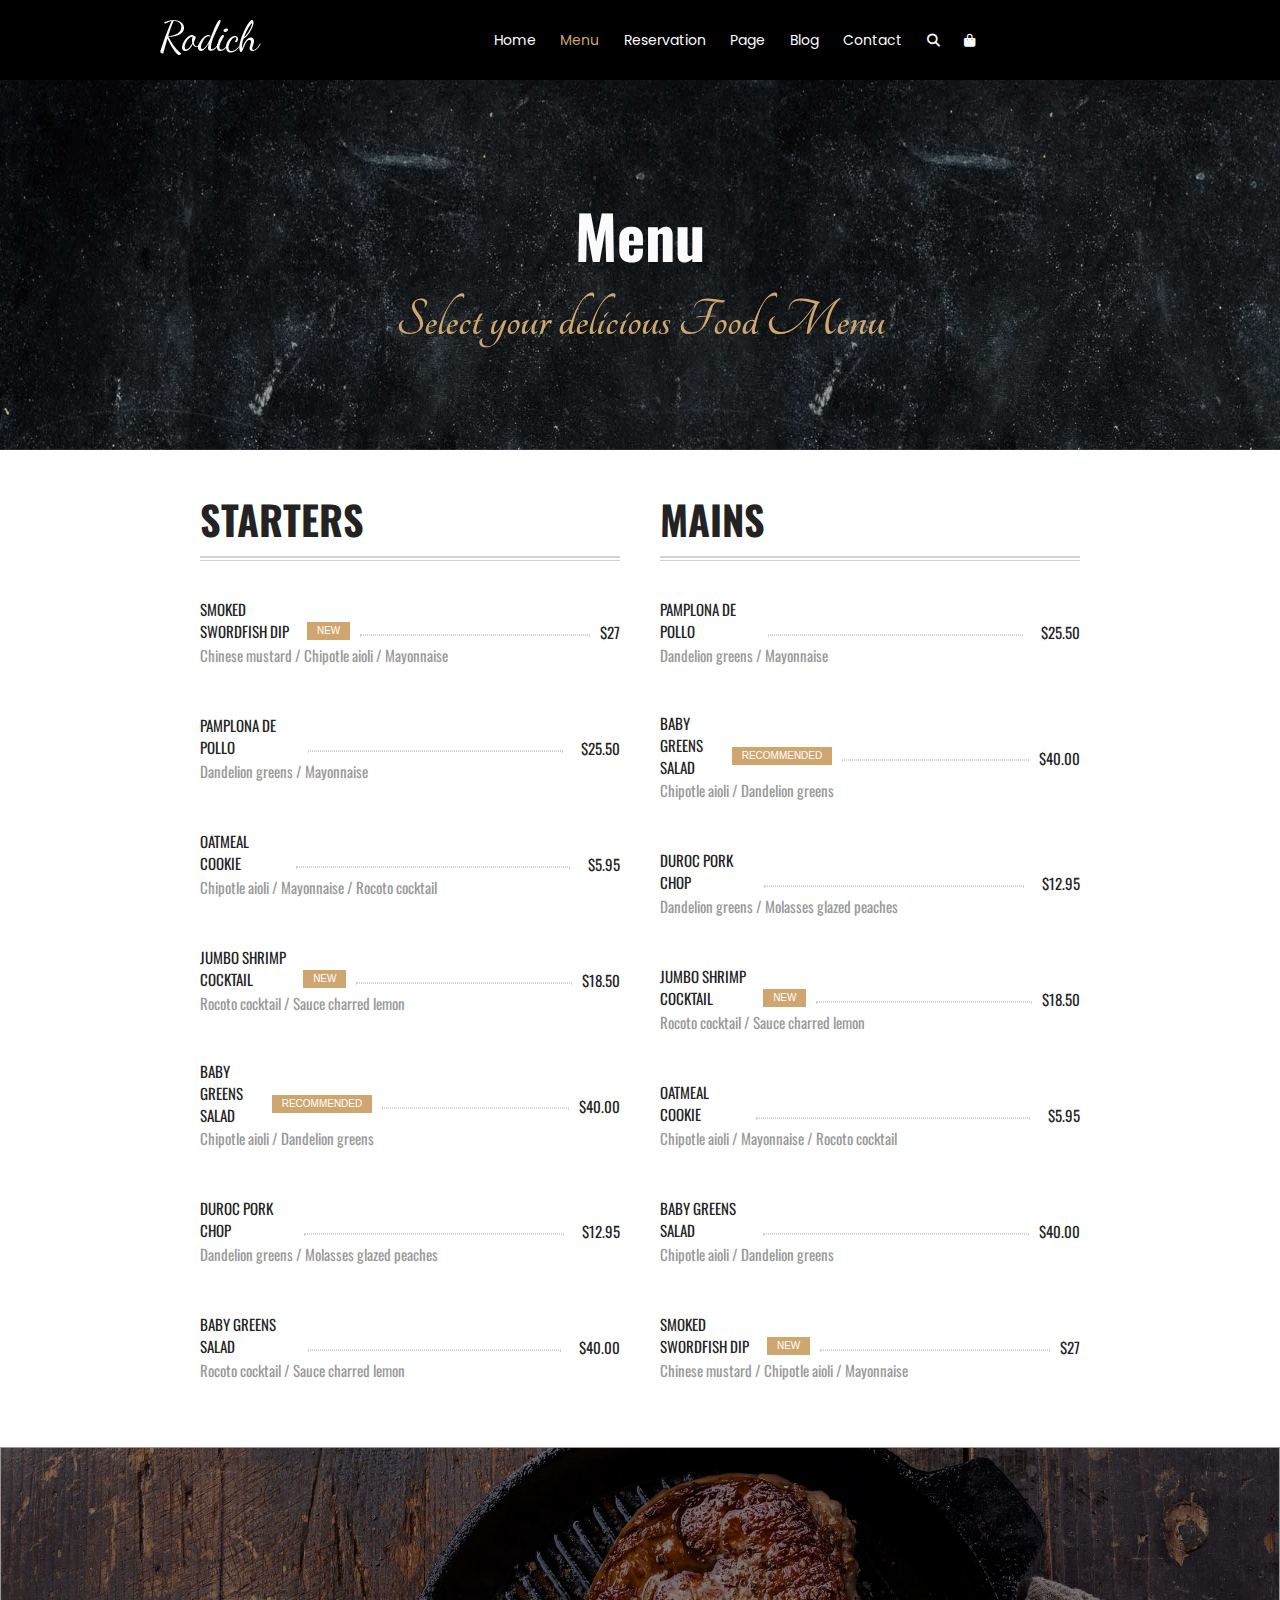
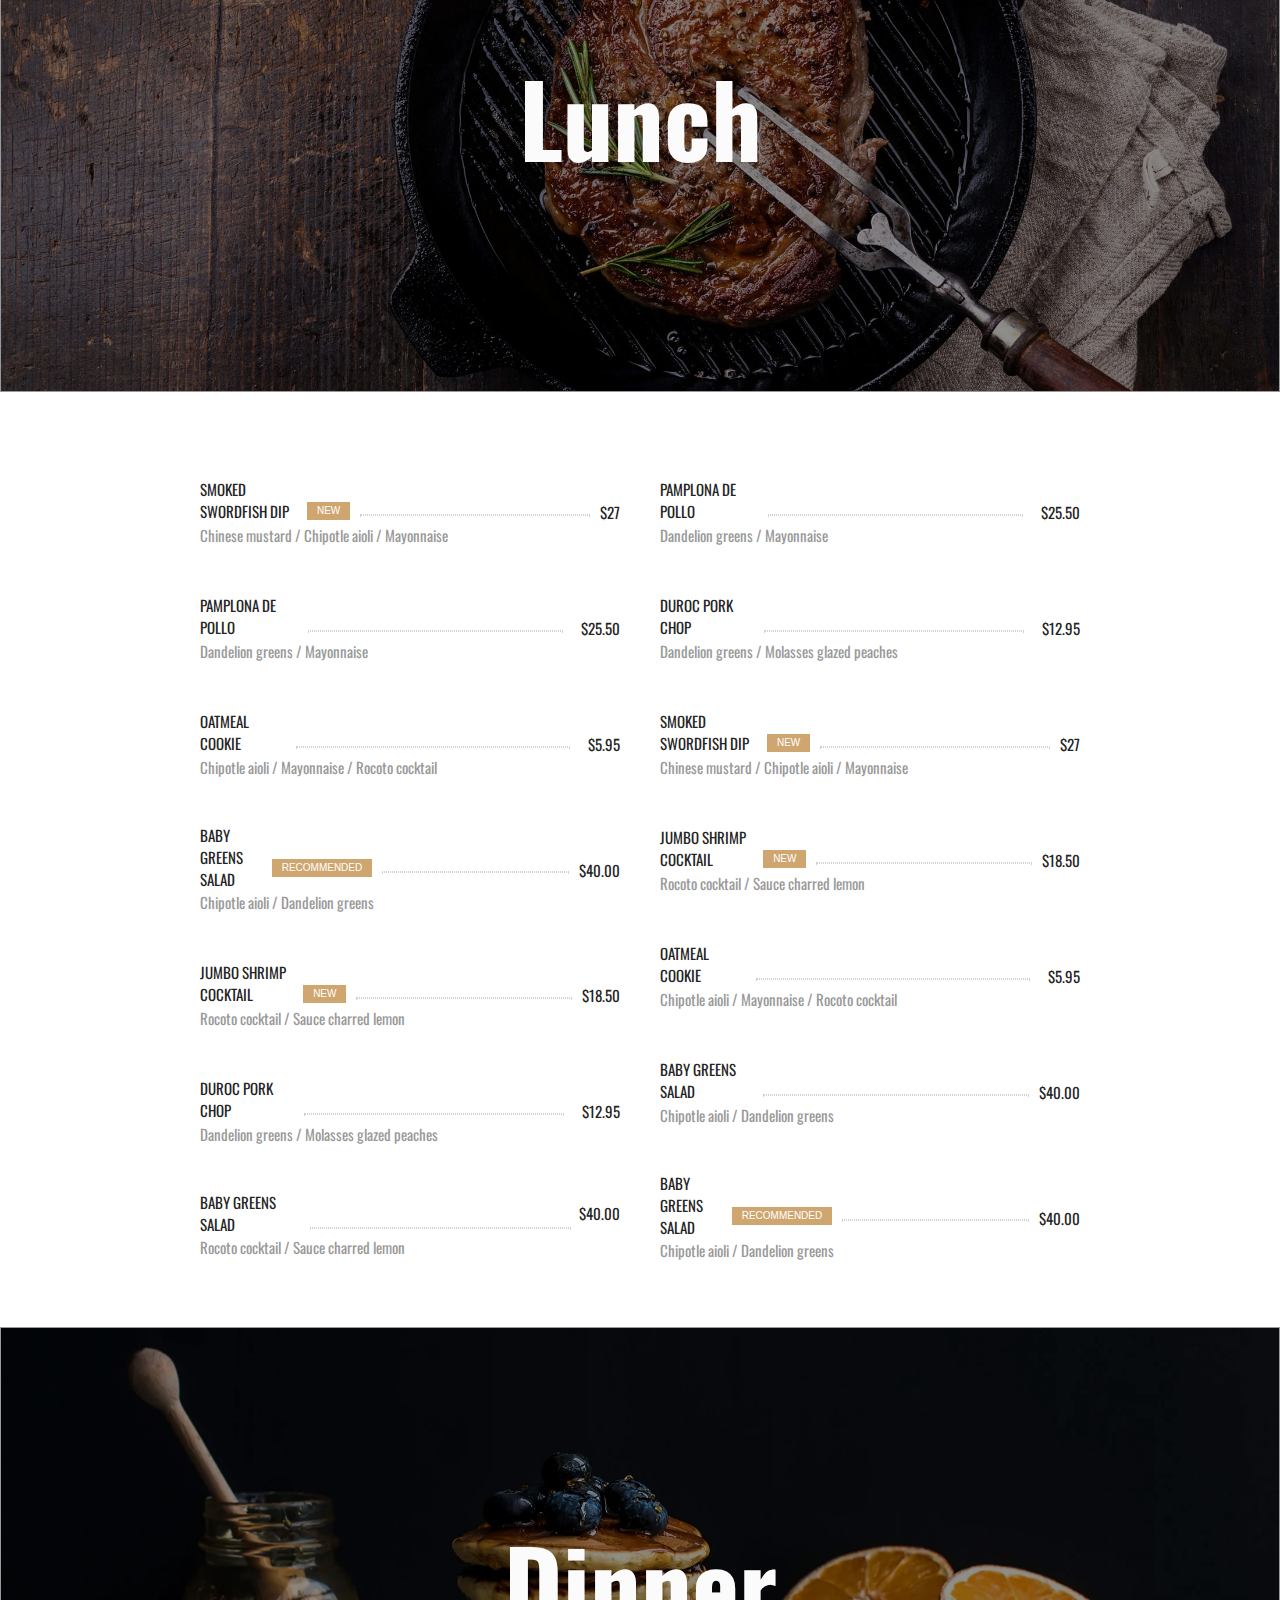
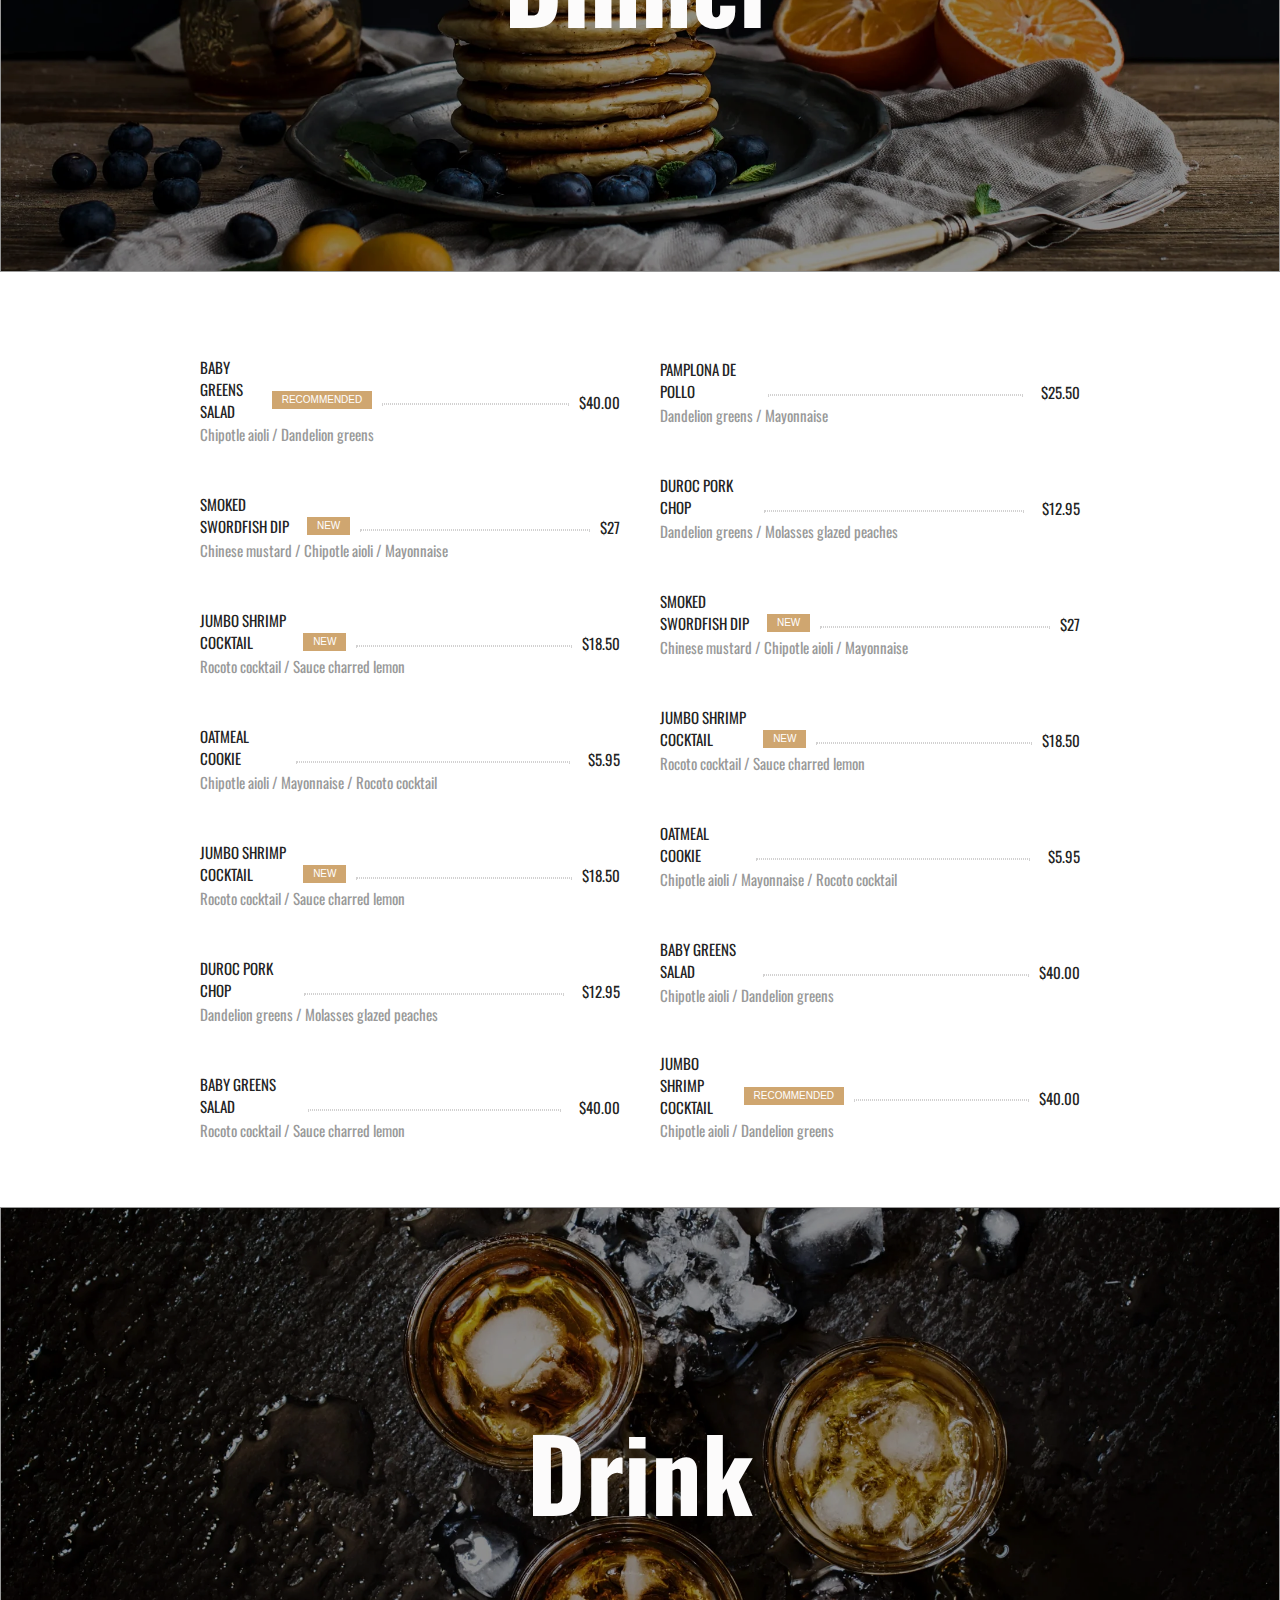
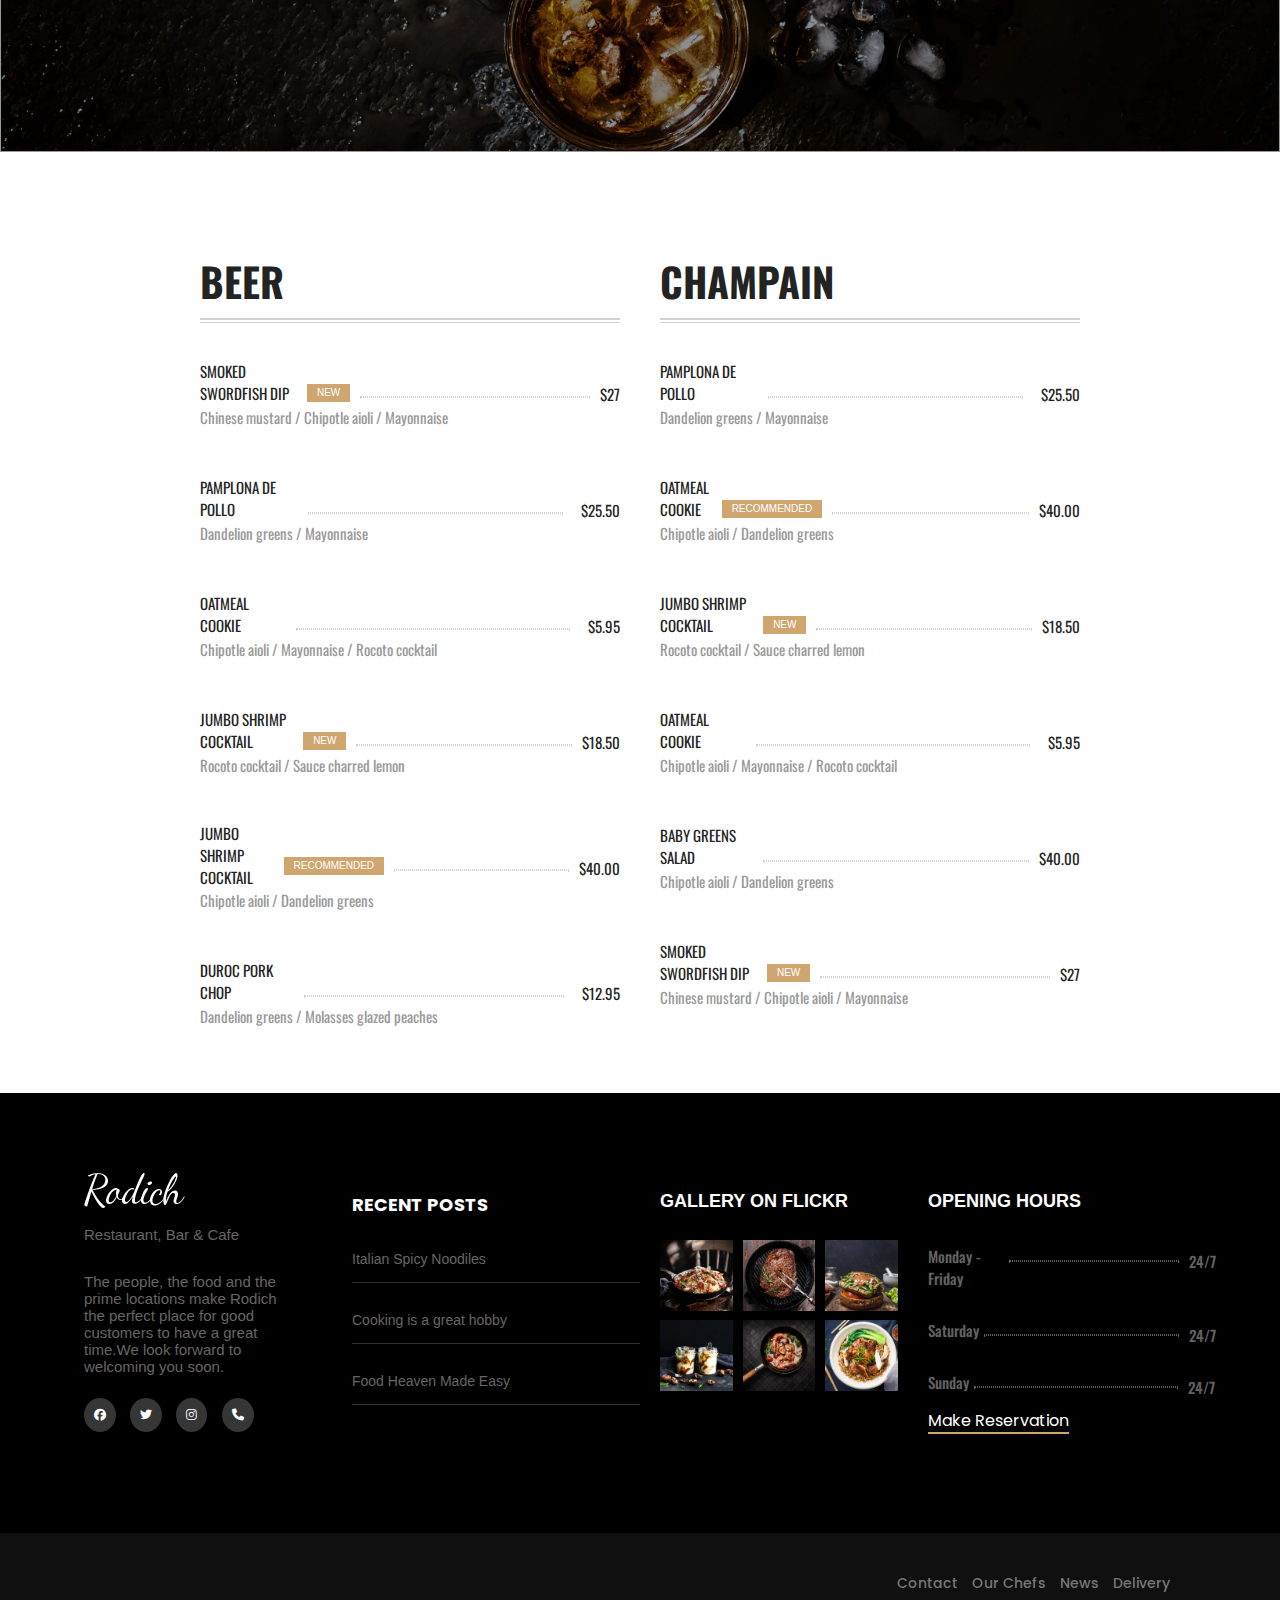
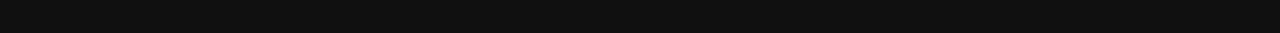
<file: Sidebar/Menu.html>
<!DOCTYPE html>
<html lang="en">

<head>
  <meta charset="UTF-8">
  <meta name="viewport" content="width=device-width, initial-scale=1.0">
  <title>Đồ Án Nhóm 12</title>
  <link rel="stylesheet" href="/Menu/Menu.css">
  <link rel="stylesheet" href="/fontawesome-free-6.5.1-web/css/all.css">
</head>
<body>
  <div class="side_bar">
    <!-- SIDE_BAR-LOGO -->
    <div class="side_bar-logo"> <!-- 40% width -->
      <div class="logo">
        <img src="/img/logo.webp" alt="">
      </div>
      <!-- Your main content goes here -->
    </div>

    <!-- SIDE_BAR-ITEMS -->
    <div class="side_bar-items"> <!-- 60% width -->
      <a href="/Home.html">Home</a>
      <a class="menu_index" href="Menu.html">Menu</a>
      <a href="Reservation.html">Reservation</i></a>
      <a href="Page.html">Page</i></a>
      <a href="Blog.html">Blog</i></a>
      <a href="Contact.html">Contact</a>
      <a onclick="nhapGiaTri()" href=""><i class="fa-solid fa-magnifying-glass" style="font-size: 13px;"></i></a>
      <a href=""><i class="fa-solid fa-bag-shopping" style="font-size: 13px;"></i></a>
    </div>
  </div>

  <div class="banner">
    <img class="img-banner" src="/img/1.webp" alt="">
    <div class="overlay"></div>
    <div class="text-banner">
      <h2>Menu</h2>
      <h3>Select your delicious Food Menu</h3>
    </div>
  </div>

  <div class="flex-container">
    <div class="flex-item">
      <h2 class="s1" style="margin-bottom: 25px;">STARTERS</h2>
      <hr style="height: 1.5px; border-width: 0; margin-top: 0; margin-bottom: 2px; background-color: #d2d2d2 ;">
      <hr style="height: 1.5px; border-width: 0; margin-top: 0; margin-bottom: 35px; background-color: #d2d2d2">
      <div class="dish1">

        <div class="l1">
          <div>SMOKED SWORDFISH DIP</div>
          <span class="bt1">New</span>
          <span class="dotted-line"></span>
          <span class="cost">$27</span>
        </div>
        <div class="t1">Chinese mustard / Chipotle aioli / Mayonnaise</div>

        <div class="l1">
          <div style="margin-right: 10px;">PAMPLONA DE POLLO</div>
          <span class="dotted-line" style="width: 335px; margin-right: 8px;"></span>
          <span class="cost">$25.50</span>
        </div>
        <div class="t1">Dandelion greens / Mayonnaise</div>

        <div class="l1">
          <div style="margin-right: 10px;">OATMEAL COOKIE</div>
          <span class="dotted-line" style="width: 365px; margin-right: 8px;"></span>
          <span class="cost">$5.95</span>
        </div>
        <div class="t1">Chipotle aioli / Mayonnaise / Rocoto cocktail</div>

        <div class="l1">
          <div>JUMBO SHRIMP COCKTAIL</div>
          <span class="bt1">New</span>
          <span class="dotted-line" style="width: 250px;"></span>
          <span class="cost">$18.50</span>
        </div>
        <div class="t1">Rocoto cocktail / Sauce charred lemon</div>

        <div class="l1">
          <div>BABY GREENS SALAD</div>
          <span class="bt1" style="width: 95px;">RECOMMENDED</span>
          <span class="dotted-line" style="width: 210px;"></span>
          <span class="cost">$40.00</span>
        </div>
        <div class="t1">Chipotle aioli / Dandelion greens</div>

        <div class="l1">
          <div style="margin-right: 10px;">DUROC PORK CHOP</div>
          <span class="dotted-line" style="width: 345px; margin-right: 8px;"></span>
          <span class="cost">$12.95</span>
        </div>
        <div class="t1">Dandelion greens / Molasses glazed peaches</div>

        <div class="l1">
          <div style="margin-right: 10px;">BABY GREENS SALAD</div>
          <span class="dotted-line" style="width: 335px; margin-right: 8px;"></span>
          <span class="cost">$40.00</span>
        </div>
        <div class="t1">Rocoto cocktail / Sauce charred lemon</div>

      </div>
    </div>

    <div class="flex-item">
      <h2 class="s1" style="margin-bottom: 25px;">MAINS</h2>
      <hr style="height: 1.5px; border-width: 0; margin-top: 0; margin-bottom: 2px; background-color: #d2d2d2 ;">
      <hr style="height: 1.5px; border-width: 0; margin-top: 0; margin-bottom: 35px; background-color: #d2d2d2">
      <div class="dish1">

        <div class="l1">
          <div style="margin-right: 10px;">PAMPLONA DE POLLO</div>
          <span class="dotted-line" style="width: 335px; margin-right: 8px;"></span>
          <span class="cost">$25.50</span>
        </div>
        <div class="t1">Dandelion greens / Mayonnaise</div>

        <div class="l1">
          <div>BABY GREENS SALAD</div>
          <span class="bt1" style="width: 95px;">RECOMMENDED</span>
          <span class="dotted-line" style="width: 210px;"></span>
          <span class="cost">$40.00</span>
        </div>
        <div class="t1">Chipotle aioli / Dandelion greens</div>

        <div class="l1">
          <div style="margin-right: 10px;">DUROC PORK CHOP</div>
          <span class="dotted-line" style="width: 345px; margin-right: 8px;"></span>
          <span class="cost">$12.95</span>
        </div>
        <div class="t1">Dandelion greens / Molasses glazed peaches</div>

        <div class="l1">
          <div>JUMBO SHRIMP COCKTAIL</div>
          <span class="bt1">New</span>
          <span class="dotted-line" style="width: 250px;"></span>
          <span class="cost">$18.50</span>
        </div>
        <div class="t1">Rocoto cocktail / Sauce charred lemon</div>

        <div class="l1">
          <div style="margin-right: 10px;">OATMEAL COOKIE</div>
          <span class="dotted-line" style="width: 365px; margin-right: 8px;"></span>
          <span class="cost">$5.95</span>
        </div>
        <div class="t1">Chipotle aioli / Mayonnaise / Rocoto cocktail</div>

        <div class="l1">
          <div>BABY GREENS SALAD</div>
          <span class="dotted-line" style="width: 330px;"></span>
          <span class="cost">$40.00</span>
        </div>
        <div class="t1">Chipotle aioli / Dandelion greens</div>

        <div class="l1">
          <div>SMOKED SWORDFISH DIP</div>
          <span class="bt1">New</span>
          <span class="dotted-line"></span>
          <span class="cost">$27</span>
        </div>
        <div class="t1">Chinese mustard / Chipotle aioli / Mayonnaise</div>

      </div>
    </div>
  </div>

  <div class="banner2">
    <img class="img-banner" alt="">
    <div class="overlay"></div>
    <div class="text-banner2">
      <h2>Lunch</h2>
    </div>

    <div class="flex-container">
      <div class="flex-item">

        <div class="dish1">

          <div class="l1">
            <div>SMOKED SWORDFISH DIP</div>
            <span class="bt1">New</span>
            <span class="dotted-line"></span>
            <span class="cost">$27</span>
          </div>
          <div class="t1">Chinese mustard / Chipotle aioli / Mayonnaise</div>

          <div class="l1">
            <div style="margin-right: 10px;">PAMPLONA DE POLLO</div>
            <span class="dotted-line" style="width: 335px; margin-right: 8px;"></span>
            <span class="cost">$25.50</span>
          </div>
          <div class="t1">Dandelion greens / Mayonnaise</div>

          <div class="l1">
            <div style="margin-right: 10px;">OATMEAL COOKIE</div>
            <span class="dotted-line" style="width: 365px; margin-right: 8px;"></span>
            <span class="cost">$5.95</span>
          </div>
          <div class="t1">Chipotle aioli / Mayonnaise / Rocoto cocktail</div>

          <div class="l1">
            <div>BABY GREENS SALAD</div>
            <span class="bt1" style="width: 95px;">RECOMMENDED</span>
            <span class="dotted-line" style="width: 210px;"></span>
            <span class="cost">$40.00</span>
          </div>
          <div class="t1">Chipotle aioli / Dandelion greens</div>

          <div class="l1">
            <div>JUMBO SHRIMP COCKTAIL</div>
            <span class="bt1">New</span>
            <span class="dotted-line" style="width: 250px;"></span>
            <span class="cost">$18.50</span>
          </div>
          <div class="t1">Rocoto cocktail / Sauce charred lemon</div>

          <div class="l1">
            <div style="margin-right: 10px;">DUROC PORK CHOP</div>
            <span class="dotted-line" style="width: 345px; margin-right: 8px;"></span>
            <span class="cost">$12.95</span>
          </div>
          <div class="t1">Dandelion greens / Molasses glazed peaches</div>

          <div class="l1">
            <div style="margin-right: 10px;">BABY GREENS SALAD</div>
            <span class="dotted-line" style="width: 335px; margin-right: 8px;"></span>
            <span>$40.00</span>
          </div>
          <div class="t1">Rocoto cocktail / Sauce charred lemon</div>

        </div>
      </div>

      <div class="flex-item">

        <div class="dish1">

          <div class="l1">
            <div style="margin-right: 10px;">PAMPLONA DE POLLO</div>
            <span class="dotted-line" style="width: 335px; margin-right: 8px;"></span>
            <span class="cost">$25.50</span>
          </div>
          <div class="t1">Dandelion greens / Mayonnaise</div>

          <div class="l1">
            <div style="margin-right: 10px;">DUROC PORK CHOP</div>
            <span class="dotted-line" style="width: 345px; margin-right: 8px;"></span>
            <span class="cost">$12.95</span>
          </div>
          <div class="t1">Dandelion greens / Molasses glazed peaches</div>

          <div class="l1">
            <div>SMOKED SWORDFISH DIP</div>
            <span class="bt1">New</span>
            <span class="dotted-line"></span>
            <span class="cost">$27</span>
          </div>
          <div class="t1">Chinese mustard / Chipotle aioli / Mayonnaise</div>

          <div class="l1">
            <div>JUMBO SHRIMP COCKTAIL</div>
            <span class="bt1">New</span>
            <span class="dotted-line" style="width: 250px;"></span>
            <span class="cost">$18.50</span>
          </div>
          <div class="t1">Rocoto cocktail / Sauce charred lemon</div>

          <div class="l1">
            <div style="margin-right: 10px;">OATMEAL COOKIE</div>
            <span class="dotted-line" style="width: 365px; margin-right: 8px;"></span>
            <span class="cost">$5.95</span>
          </div>
          <div class="t1">Chipotle aioli / Mayonnaise / Rocoto cocktail</div>

          <div class="l1">
            <div>BABY GREENS SALAD</div>
            <span class="dotted-line" style="width: 330px;"></span>
            <span class="cost">$40.00</span>
          </div>
          <div class="t1">Chipotle aioli / Dandelion greens</div>

          <div class="l1">
            <div>BABY GREENS SALAD</div>
            <span class="bt1" style="width: 95px;">RECOMMENDED</span>
            <span class="dotted-line" style="width: 210px;"></span>
            <span class="cost">$40.00</span>
          </div>
          <div class="t1">Chipotle aioli / Dandelion greens</div>

        </div>
      </div>
    </div>

    <div class="banner3">
      <img class="img-banner" alt="">
      <div class="overlay"></div>
      <div class="text-banner3">
        <h2>Dinner</h2>
      </div>

      <div class="flex-container">
        <div class="flex-item">

          <div class="dish1">

            <div class="l1">
              <div>BABY GREENS SALAD</div>
              <span class="bt1" style="width: 95px;">RECOMMENDED</span>
              <span class="dotted-line" style="width: 210px;"></span>
              <span class="cost">$40.00</span>
            </div>
            <div class="t1">Chipotle aioli / Dandelion greens</div>

            <div class="l1">
              <div>SMOKED SWORDFISH DIP</div>
              <span class="bt1">New</span>
              <span class="dotted-line"></span>
              <span class="cost">$27</span>
            </div>
            <div class="t1">Chinese mustard / Chipotle aioli / Mayonnaise</div>

            <div class="l1">
              <div>JUMBO SHRIMP COCKTAIL</div>
              <span class="bt1">New</span>
              <span class="dotted-line" style="width: 250px;"></span>
              <span class="cost">$18.50</span>
            </div>
            <div class="t1">Rocoto cocktail / Sauce charred lemon</div>

            <div class="l1">
              <div style="margin-right: 10px;">OATMEAL COOKIE</div>
              <span class="dotted-line" style="width: 365px; margin-right: 8px;"></span>
              <span class="cost">$5.95</span>
            </div>
            <div class="t1">Chipotle aioli / Mayonnaise / Rocoto cocktail</div>

            <div class="l1">
              <div>JUMBO SHRIMP COCKTAIL</div>
              <span class="bt1">New</span>
              <span class="dotted-line" style="width: 250px;"></span>
              <span class="cost">$18.50</span>
            </div>
            <div class="t1">Rocoto cocktail / Sauce charred lemon</div>

            <div class="l1">
              <div style="margin-right: 10px;">DUROC PORK CHOP</div>
              <span class="dotted-line" style="width: 345px; margin-right: 8px;"></span>
              <span class="cost">$12.95</span>
            </div>
            <div class="t1">Dandelion greens / Molasses glazed peaches</div>

            <div class="l1">
              <div style="margin-right: 10px;">BABY GREENS SALAD</div>
              <span class="dotted-line" style="width: 335px; margin-right: 8px;"></span>
              <span class="cost">$40.00</span>
            </div>
            <div class="t1">Rocoto cocktail / Sauce charred lemon</div>

          </div>
        </div>

        <div class="flex-item">

          <div class="dish1">

            <div class="l1">
              <div style="margin-right: 10px;">PAMPLONA DE POLLO</div>
              <span class="dotted-line" style="width: 335px; margin-right: 8px;"></span>
              <span class="cost">$25.50</span>
            </div>
            <div class="t1">Dandelion greens / Mayonnaise</div>

            <div class="l1">
              <div style="margin-right: 10px;">DUROC PORK CHOP</div>
              <span class="dotted-line" style="width: 345px; margin-right: 8px;"></span>
              <span class="cost">$12.95</span>
            </div>
            <div class="t1">Dandelion greens / Molasses glazed peaches</div>

            <div class="l1">
              <div>SMOKED SWORDFISH DIP</div>
              <span class="bt1">New</span>
              <span class="dotted-line"></span>
              <span class="cost">$27</span>
            </div>
            <div class="t1">Chinese mustard / Chipotle aioli / Mayonnaise</div>

            <div class="l1">
              <div>JUMBO SHRIMP COCKTAIL</div>
              <span class="bt1">New</span>
              <span class="dotted-line" style="width: 250px;"></span>
              <span class="cost">$18.50</span>
            </div>
            <div class="t1">Rocoto cocktail / Sauce charred lemon</div>

            <div class="l1">
              <div style="margin-right: 10px;">OATMEAL COOKIE</div>
              <span class="dotted-line" style="width: 365px; margin-right: 8px;"></span>
              <span class="cost">$5.95</span>
            </div>
            <div class="t1">Chipotle aioli / Mayonnaise / Rocoto cocktail</div>

            <div class="l1">
              <div>BABY GREENS SALAD</div>
              <span class="dotted-line" style="width: 330px;"></span>
              <span class="cost">$40.00</span>
            </div>
            <div class="t1">Chipotle aioli / Dandelion greens</div>

            <div class="l1">
              <div>JUMBO SHRIMP COCKTAIL</div>
              <span class="bt1">RECOMMENDED</span>
              <span class="dotted-line" style="width: 210px;"></span>
              <span class="cost">$40.00</span>
            </div>
            <div class="t1">Chipotle aioli / Dandelion greens</div>

          </div>
        </div>
      </div>

      <div class="banner4">
        <img class="img-banner" alt="">
        <div class="overlay"></div>
        <div class="text-banner4">
          <h2>Drink</h2>
        </div>
      </div>

      <div class="flex-container">
        <div class="flex-item">
          <h2 class="s1" style="margin-bottom: 25px;">BEER</h2>
          <hr style="height: 1.5px; border-width: 0; margin-top: 0; margin-bottom: 2px; background-color: #d2d2d2 ;">
          <hr style="height: 1.5px; border-width: 0; margin-top: 0; margin-bottom: 35px; background-color: #d2d2d2">
          <div class="dish1">

            <div class="l1">
              <div>SMOKED SWORDFISH DIP</div>
              <span class="bt1">New</span>
              <span class="dotted-line"></span>
              <span class="cost">$27</span>
            </div>
            <div class="t1">Chinese mustard / Chipotle aioli / Mayonnaise</div>

            <div class="l1">
              <div style="margin-right: 10px;">PAMPLONA DE POLLO</div>
              <span class="dotted-line" style="width: 335px; margin-right: 8px;"></span>
              <span class="cost">$25.50</span>
            </div>
            <div class="t1">Dandelion greens / Mayonnaise</div>

            <div class="l1">
              <div style="margin-right: 10px;">OATMEAL COOKIE</div>
              <span class="dotted-line" style="width: 365px; margin-right: 8px;"></span>
              <span class="cost">$5.95</span>
            </div>
            <div class="t1">Chipotle aioli / Mayonnaise / Rocoto cocktail</div>

            <div class="l1">
              <div>JUMBO SHRIMP COCKTAIL</div>
              <span class="bt1">New</span>
              <span class="dotted-line" style="width: 250px;"></span>
              <span class="cost">$18.50</span>
            </div>
            <div class="t1">Rocoto cocktail / Sauce charred lemon</div>

            <div class="l1">
              <div>JUMBO SHRIMP COCKTAIL</div>
              <span class="bt1" style="width: 95px;">RECOMMENDED</span>
              <span class="dotted-line" style="width: 210px;"></span>
              <span class="cost">$40.00</span>
            </div>
            <div class="t1">Chipotle aioli / Dandelion greens</div>

            <div class="l1">
              <div style="margin-right: 10px;">DUROC PORK CHOP</div>
              <span class="dotted-line" style="width: 345px; margin-right: 8px;"></span>
              <span class="cost">$12.95</span>
            </div>
            <div class="t1">Dandelion greens / Molasses glazed peaches</div>

          </div>
        </div>

        <div class="flex-item">
          <h2 class="s1" style="margin-bottom: 25px;">CHAMPAIN</h2>
          <hr style="height: 1.5px; border-width: 0; margin-top: 0; margin-bottom: 2px; background-color: #d2d2d2 ;">
          <hr style="height: 1.5px; border-width: 0; margin-top: 0; margin-bottom: 35px; background-color: #d2d2d2">
          <div class="dish1">

            <div class="l1">
              <div style="margin-right: 10px;">PAMPLONA DE POLLO</div>
              <span class="dotted-line" style="width: 335px; margin-right: 8px;"></span>
              <span class="cost">$25.50</span>
            </div>
            <div class="t1">Dandelion greens / Mayonnaise</div>

            <div class="l1">
              <div>OATMEAL COOKIE</div>
              <span class="bt1" style="width: 95px;">RECOMMENDED</span>
              <span class="dotted-line" style="width: 210px;"></span>
              <span class="cost">$40.00</span>
            </div>
            <div class="t1">Chipotle aioli / Dandelion greens</div>

            <div class="l1">
              <div>JUMBO SHRIMP COCKTAIL</div>
              <span class="bt1">New</span>
              <span class="dotted-line" style="width: 250px;"></span>
              <span class="cost">$18.50</span>
            </div>
            <div class="t1">Rocoto cocktail / Sauce charred lemon</div>

            <div class="l1">
              <div style="margin-right: 10px;">OATMEAL COOKIE</div>
              <span class="dotted-line" style="width: 365px; margin-right: 8px;"></span>
              <span class="cost">$5.95</span>
            </div>
            <div class="t1">Chipotle aioli / Mayonnaise / Rocoto cocktail</div>

            <div class="l1">
              <div>BABY GREENS SALAD</div>
              <span class="dotted-line" style="width: 330px;"></span>
              <span class="cost">$40.00</span>
            </div>
            <div class="t1">Chipotle aioli / Dandelion greens</div>

            <div class="l1">
              <div>SMOKED SWORDFISH DIP</div>
              <span class="bt1">New</span>
              <span class="dotted-line"></span>
              <span class="cost">$27</span>
            </div>
            <div class="t1">Chinese mustard / Chipotle aioli / Mayonnaise</div>

          </div>
        </div>
      </div>
    </div>
  </div>
  <div class="footer">
    <div class="footer_container">
      <div class="rodich">
        <div class="rodich_container">
          <div class="logo_rodich">
            <a href="/Sidebar/Home.html"><img src="/img/logo.webp" alt=""></a>
          </div>
          <p class="rodich_title">Restaurant, Bar & Cafe</p>
          <p>The people, the food and the prime locations make Rodich the perfect place for good customers to have a
            great time.We look forward to welcoming you soon.</p>
          <div class="rodich_icon">
            <a href=""><i class="fa-brands fa-facebook" style="color: #ffffff;"></i></a>
            <a href=""><i class="fa-brands fa-twitter" style="color: #ffffff;"></i></a>
            <a href=""><i class="fa-brands fa-instagram" style="color: #f0f0f0;"></i></a>
            <a href=""><i class="fa-sharp fa-solid fa-phone" style="color: #ffffff;"></i></a>
          </div>
        </div>
      </div>
      <div class="post">
        <h3>RECENT POSTS</h3>
        <p>Italian Spicy Noodiles</p>
        <p>Cooking is a great hobby</p>
        <p>Food Heaven Made Easy</p>
      </div>
      <div class="flickr">
        <h3>GALLERY ON FLICKR</h3>
        <div class="flickr_img">
          <div><img src="/img/dish3.webp" alt=""></div>
          <div><img src="/img/dish4.webp" alt=""></div>
          <div><img src="/img/dish5.webp" alt=""></div>
          <div><img src="/img/dish6.webp" alt=""></div>
          <div><img src="/img/dish9.webp" alt=""></div>
          <div><img src="/img/dish8.webp" alt=""></div>
        </div>
      </div>
      <div class="opening_hours">
        <h3>OPENING HOURS</h3>
        <div class="discover_item">
          <div class="discover_items-sub">
            <p>Monday - Friday
            <div class="dotted-line"></div> <span class="price">24/7</span></p>
          </div>
        </div>
        <div class="discover_item">
          <div class="discover_items-sub">
            <p>Saturday
            <div class="dotted-line"></div> <span class="price">24/7</span></p>
          </div>
        </div>
        <div class="discover_item">
          <div class="discover_items-sub">
            <p>Sunday
            <div class="dotted-line"></div> <span class="price">24/7</span></p>
          </div>
        </div>
        <a href="./Reservation.html">Make Reservation</a>
      </div>
    </div>
    <div class="footer_contact">
      <div class="footer_link">
        <a href="/Sidebar/Contact.html">
          Contact
        </a>
        <a href="/Sidebar/Page.html">
          Our Chefs
        </a>
        <a href="/Sidebar/Blog.html">
          News
        </a>
        <a href="/Sidebar/Contact.html">
          Delivery
        </a>
      </div>
    </div>
  </div>
  <script>
    function hienThongBao() {
      alert('Vui Lòng Nhập Đủ Thông Tin');
  }
  function nhapGiaTri() {
    var giaTri = prompt("Nhập thong tin:");
    console.log("Giá trị bạn vừa nhập là: " + giaTri);
}
  </script>
</body>

</html>
</file>
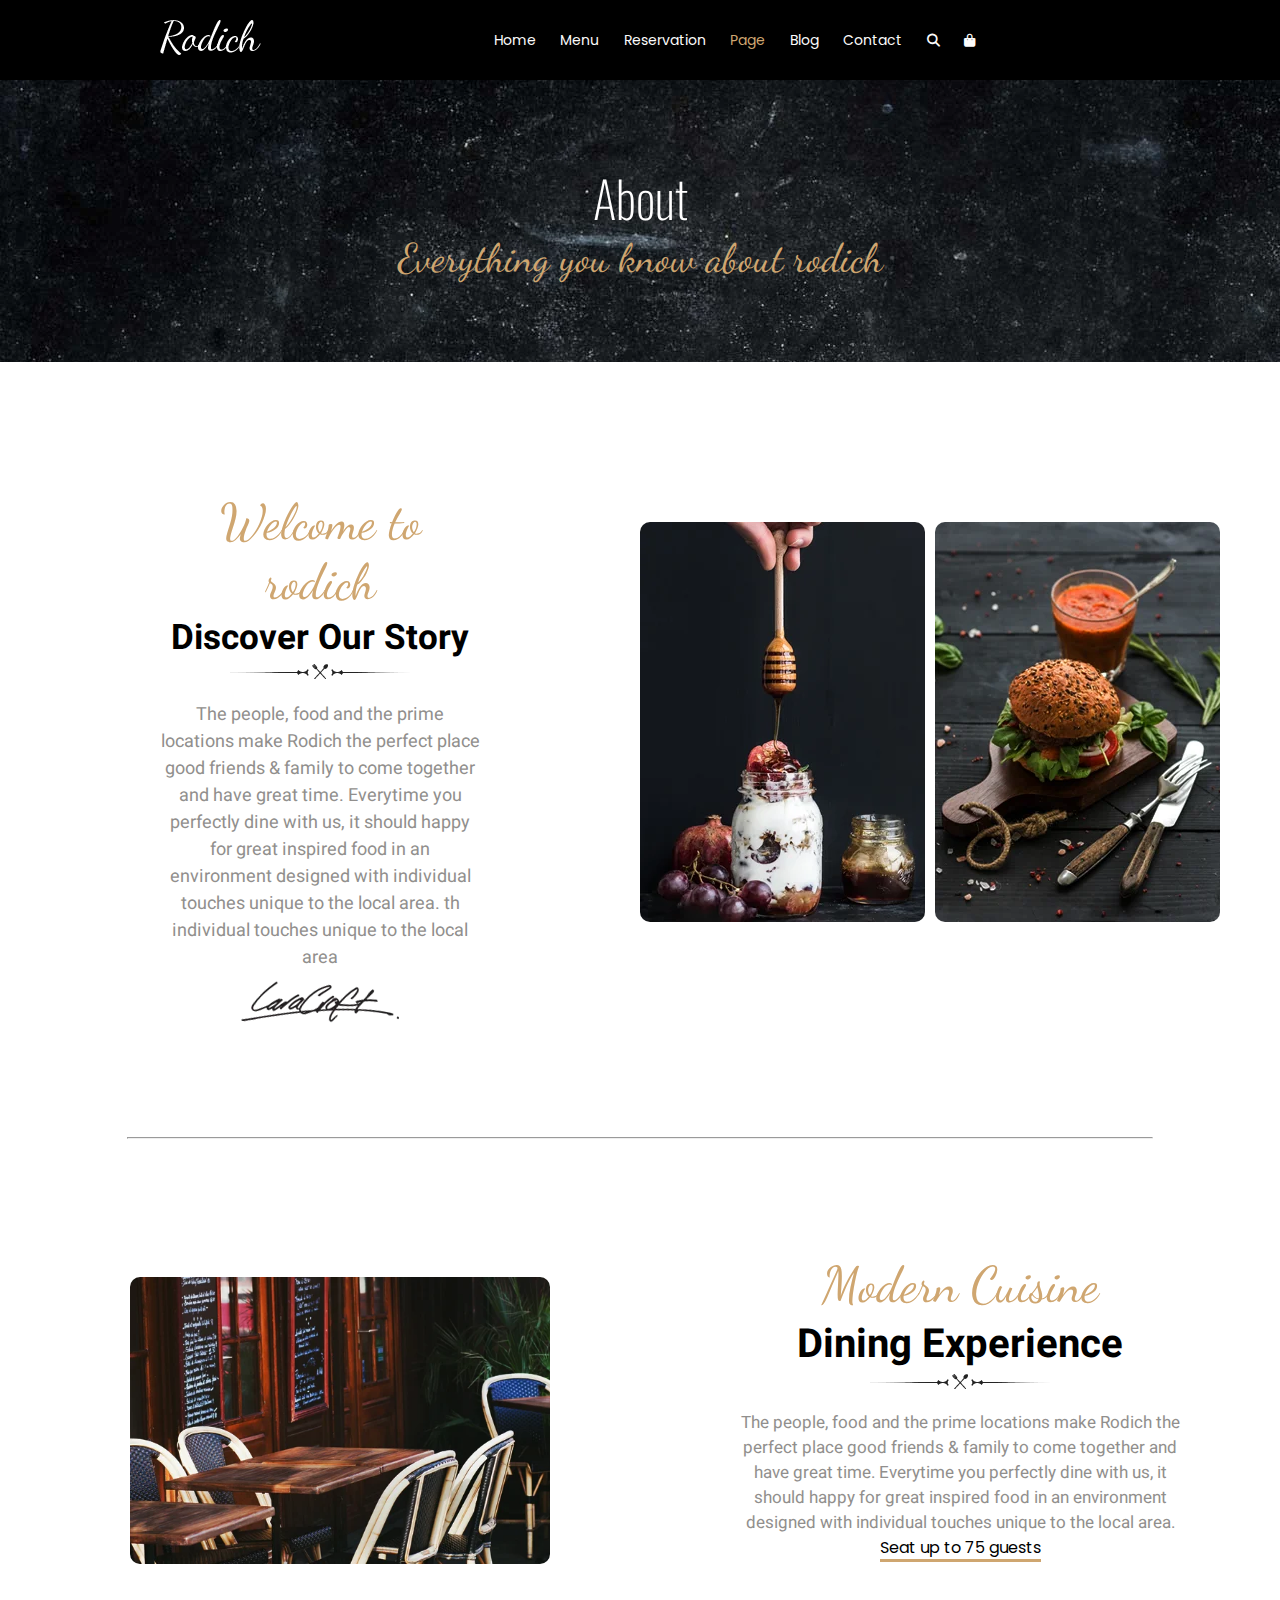
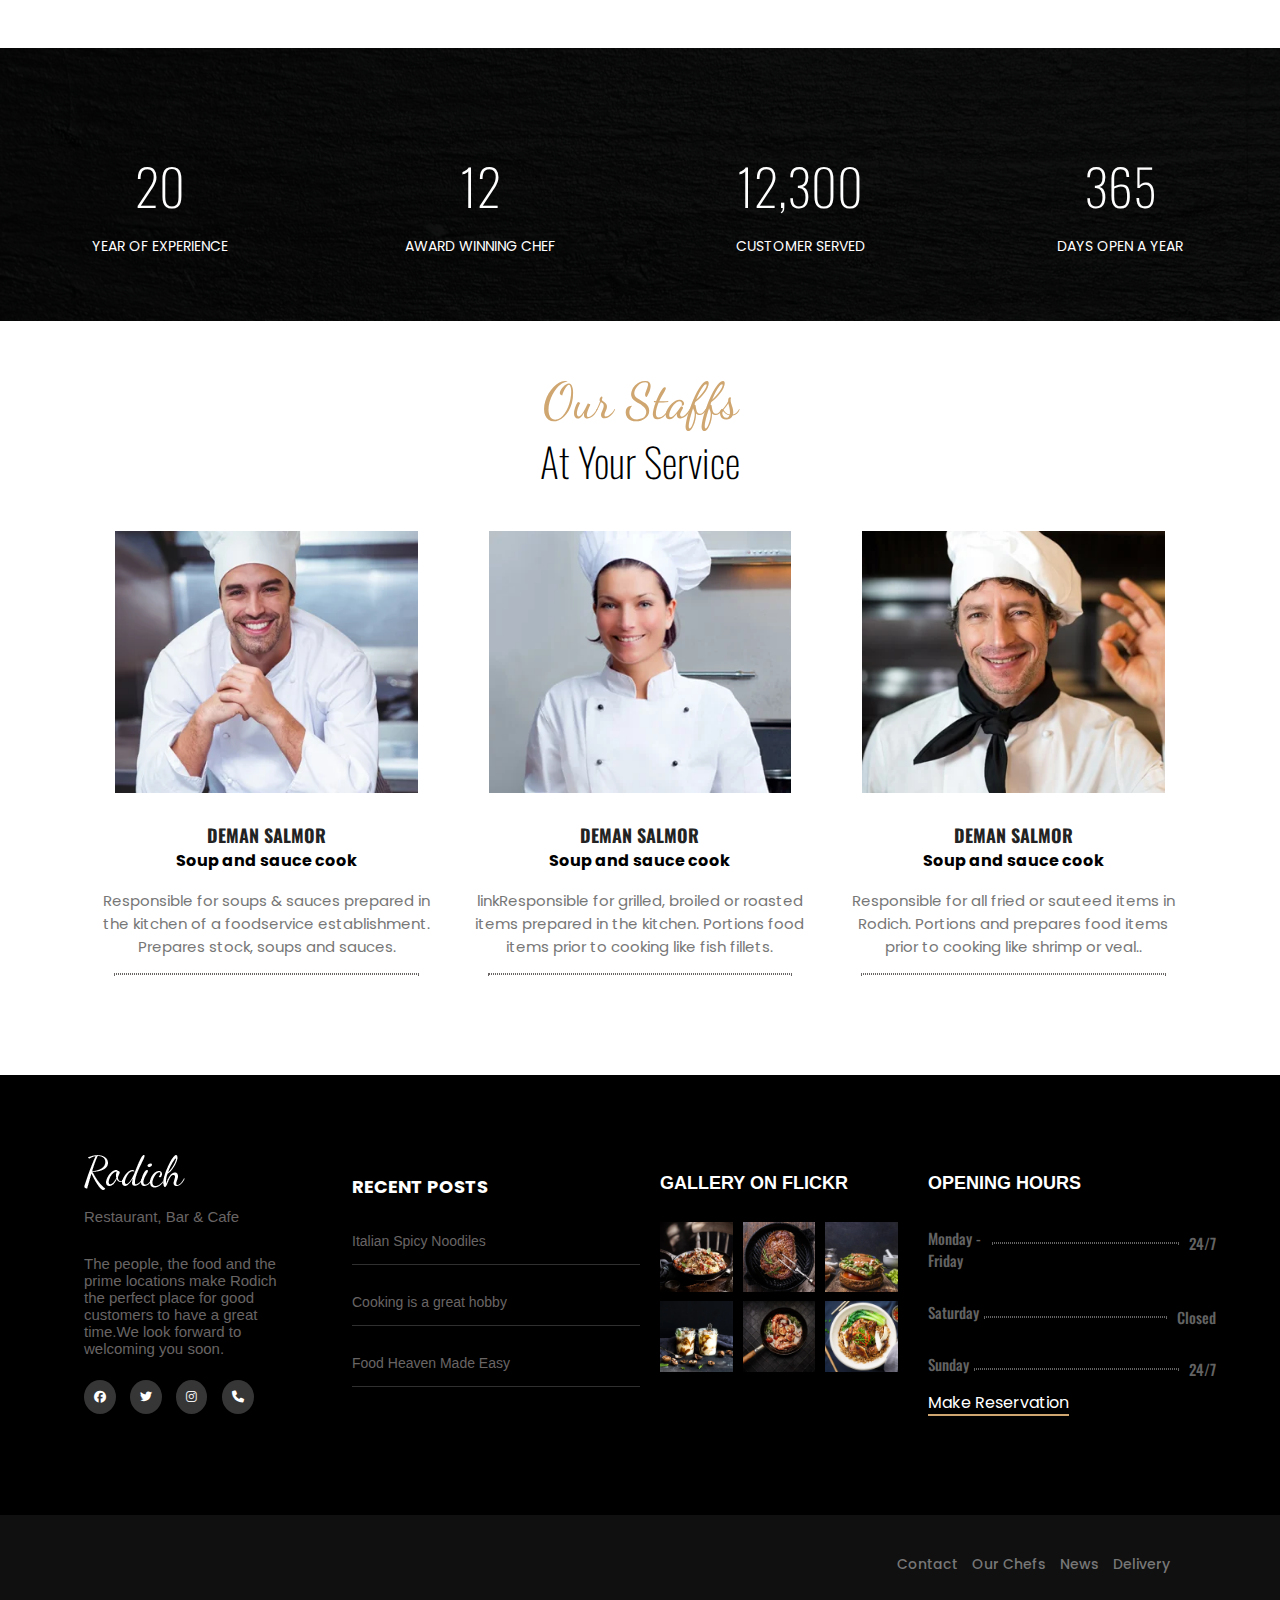
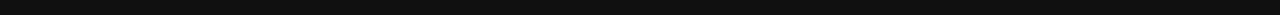
<file: Sidebar/Page.html>
<!DOCTYPE html>
<html lang="en">

<head>
  <meta charset="UTF-8">
  <meta name="viewport" content="width=device-width, initial-scale=1.0">
  <title>Đồ Án Nhóm 12</title>
  <link rel="stylesheet" href="/Page/Page.css">
  <link rel="stylesheet" href="/fontawesome-free-6.5.1-web/css/all.css">
</head>

<body>
  <div class="side_bar">
    <!-- SIDE_BAR-LOGO -->
    <div class="side_bar-logo"> <!-- 40% width -->
      <div class="logo">
        <img src="/img/logo.webp" alt="">
      </div>
      <!-- Your main content goes here -->
    </div>

    <!-- SIDE_BAR-ITEMS -->
    <div class="side_bar-items"> <!-- 60% width -->
      <a href="/Home.html">Home</a>
      <a href="Menu.html">Menu</a>
      <a href="Reservation.html">Reservation</a>
      <a class="page" href="Page.html">Page</a>
      <a href="Blog.html">Blog</a>
      <a href="Contact.html">Contact</a>
      <a onclick="nhapGiaTri()" href=""><i class="fa-solid fa-magnifying-glass" style="font-size: 13px;"></i></a>
      <a href=""><i class="fa-solid fa-bag-shopping" style="font-size: 13px;"></i></a>
    </div>
  </div>
  <div class="page_title">
    <div class="page_detail">
      <h3>About</h3>
      <p>Everything you know about rodich</p>
    </div>
  </div>
  <div id="about_us">
    <div class="content">
      <h3>Welcome to rodich</h3>
      <h2>Discover Our Story</h2>
      <img src="/img/heading-var-shap.webp" alt="">
      <p>The people, food and the prime locations make Rodich the perfect
        place good friends & family to come together and have great time.
        Everytime you perfectly dine with us, it should happy for great
        inspired food in an environment
        designed with individual touches unique to the local area.
        th individual touches unique to the local area</p>
      <div class="content_sign"><img src="/img/sign.webp" alt=""></div>
    </div>
    <div class="content_img">
      <div class="img_item"> <img src="/img/story-1.webp" alt=""></div>
      <div class="img_item"><img src="/img/story-2.webp" alt=""></div>
    </div>
  </div>
  <hr>
  <div class="modern">
    <div class="modern_contain">
      <div class="modern_img">
        <div><img src="/img/page01.webp" alt=""></div>
      </div>
      <div class="modern_detail">
        <h3>Modern Cuisine</h3>
        <h2>Dining Experience</h2>
        <img src="/img/heading-var-shap.webp" alt="">
        <p>
          The people, food and the prime locations make Rodich the perfect place good friends & family to come together
          and have great time.
          Everytime you perfectly dine with us, it should happy for great inspired food in an environment designed with
          individual touches unique to the local area.
        </p>
        <a href="/Sidebar/Reservation.html">Seat up to 75 guests</a>
      </div>
    </div>
  </div>
  <div class="number_page">
    <div class="layout_page">
      <div>
        <h3>20</h3>
        <p>YEAR OF EXPERIENCE</p>
      </div>
      <div>
        <h3>12</h3>
        <p>AWARD WINNING CHEF</p>
      </div>
      <div>
        <h3>12,300</h3>
        <p>CUSTOMER SERVED</p>
      </div>
      <div>
        <h3>365</h3>
        <p>DAYS OPEN A YEAR</p>
      </div>
    </div>
  </div>
  <div class="page_staff">
    <div class="staff_title">
      <h3>Our Staffs</h3>
      <p>At Your Service</p>
    </div>
    <div class="staff_items">
      <div>
        <div class="img_staff"><img src="/img/page_item01.webp" alt=""></div>
        <h2>DEMAN SALMOR</h2>
        <h3>Soup and sauce cook</h3>
        <p>Responsible for soups & sauces prepared in the kitchen of a foodservice establishment.
          Prepares stock, soups and sauces.</p>
          <div class="dotted-line"></div>
      </div>
      <div>
        <div class="img_staff"><img src="/img/page_002.webp" alt=""></div>
        <h2>DEMAN SALMOR</h2>
        <h3>Soup and sauce cook</h3>
        <p>linkResponsible for grilled, broiled or roasted items prepared in the kitchen. Portions food items prior to
          cooking like fish fillets.</p>
          <div class="dotted-line"></div>
      </div>
      <div>
        <div class="img_staff"><img src="/img/page_003.webp" alt=""></div>
        <h2>DEMAN SALMOR</h2>
        <h3>Soup and sauce cook</h3>
        <p>Responsible for all fried or sauteed items in Rodich. Portions and prepares food items prior to cooking like
          shrimp or veal..</p>
          <div class="dotted-line"></div>
      </div>
    </div>
  </div>
  <div class="footer">
    <div class="footer_container">
      <div class="rodich">
        <div class="rodich_container">
          <div class="logo_rodich">
            <a href="/Sidebar/Home.html"><img src="/img/logo.webp" alt=""></a>
          </div>
          <p class="rodich_title">Restaurant, Bar & Cafe</p>
          <p>The people, the food and the prime locations make Rodich the perfect place for good customers to have a
            great time.We look forward to welcoming you soon.</p>
          <div class="rodich_icon">
            <a href=""><i class="fa-brands fa-facebook" style="color: #ffffff;"></i></a>
            <a href=""><i class="fa-brands fa-twitter" style="color: #ffffff;"></i></a>
            <a href=""><i class="fa-brands fa-instagram" style="color: #f0f0f0;"></i></a>
            <a href=""><i class="fa-sharp fa-solid fa-phone" style="color: #ffffff;"></i></a>
          </div>
        </div>
      </div>
      <div class="post">
        <h3>RECENT POSTS</h3>
        <p>Italian Spicy Noodiles</p>
        <p>Cooking is a great hobby</p>
        <p>Food Heaven Made Easy</p>
      </div>
      <div class="flickr">
        <h3>GALLERY ON FLICKR</h3>
        <div class="flickr_img">
          <div><img src="/img/dish3.webp" alt=""></div>
          <div><img src="/img/dish4.webp" alt=""></div>
          <div><img src="/img/dish5.webp" alt=""></div>
          <div><img src="/img/dish6.webp" alt=""></div>
          <div><img src="/img/dish9.webp" alt=""></div>
          <div><img src="/img/dish8.webp" alt=""></div>
        </div>
      </div>
      <div class="opening_hours">
        <h3>OPENING HOURS</h3>
        <div class="discover_item">
          <div class="discover_items-sub">
            <p>Monday - Friday
            <div class="dotted-line"></div> <span class="price">24/7</span></p>
          </div>
        </div>
        <div class="discover_item">
          <div class="discover_items-sub">
            <p>Saturday
            <div class="dotted-line"></div> <span class="price">Closed</span></p>
          </div>
        </div>
        <div class="discover_item">
          <div class="discover_items-sub">
            <p>Sunday
            <div class="dotted-line"></div> <span class="price">24/7</span></p>
          </div>
        </div>
        <a href="./Reservation.html">Make Reservation</a>
      </div>
    </div>
    <div class="footer_contact">
      <div class="footer_link">
        <a href="/Sidebar/Contact.html">
          Contact
        </a>
        <a href="/Sidebar/Page.html">
          Our Chefs
        </a>
        <a href="/Sidebar/Blog.html">
          News
        </a>
        <a href="/Sidebar/Contact.html">
          Delivery
        </a>
      </div>
    </div>
  </div>
  <script>
    function hienThongBao() {
      alert('Vui Lòng Nhập Đủ Thông Tin');
  }
  function nhapGiaTri() {
    var giaTri = prompt("Nhập thong tin:");
    console.log("Giá trị bạn vừa nhập là: " + giaTri);
}
  </script>
</body>

</html>
</file>
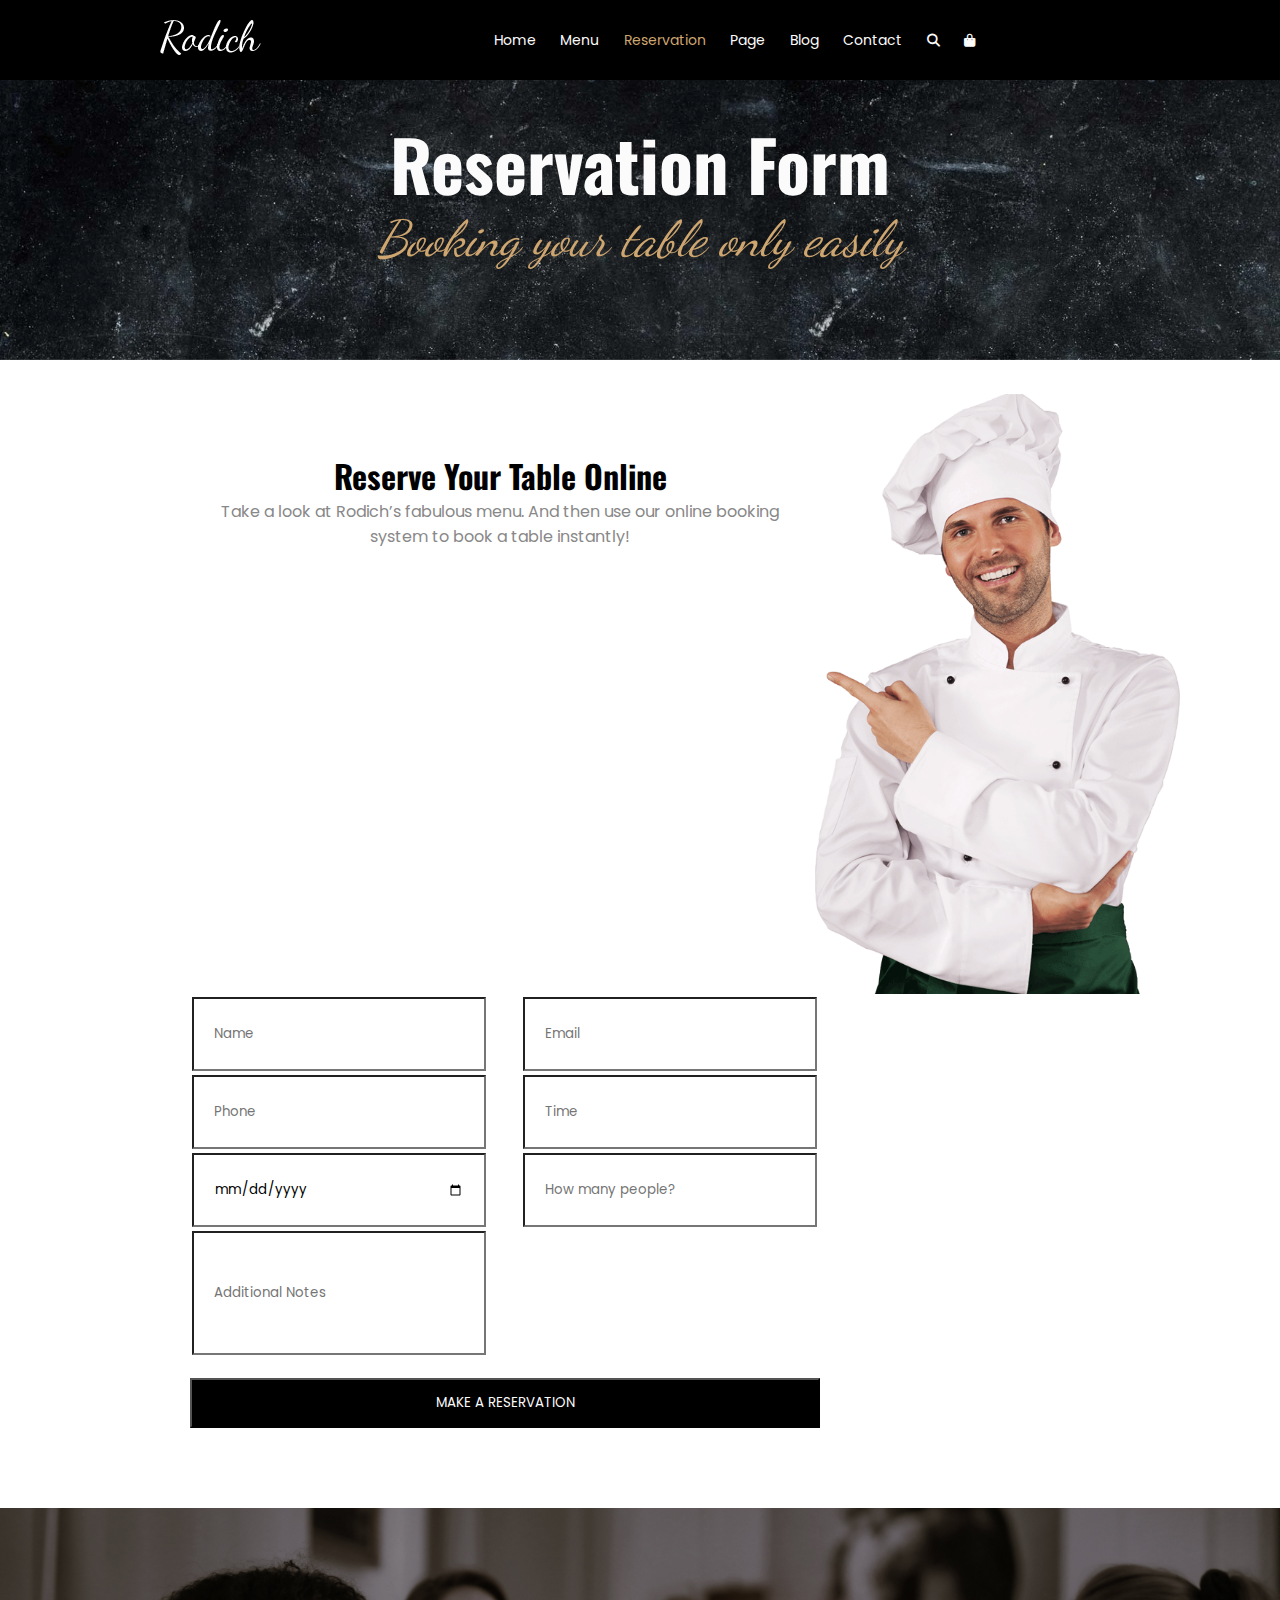
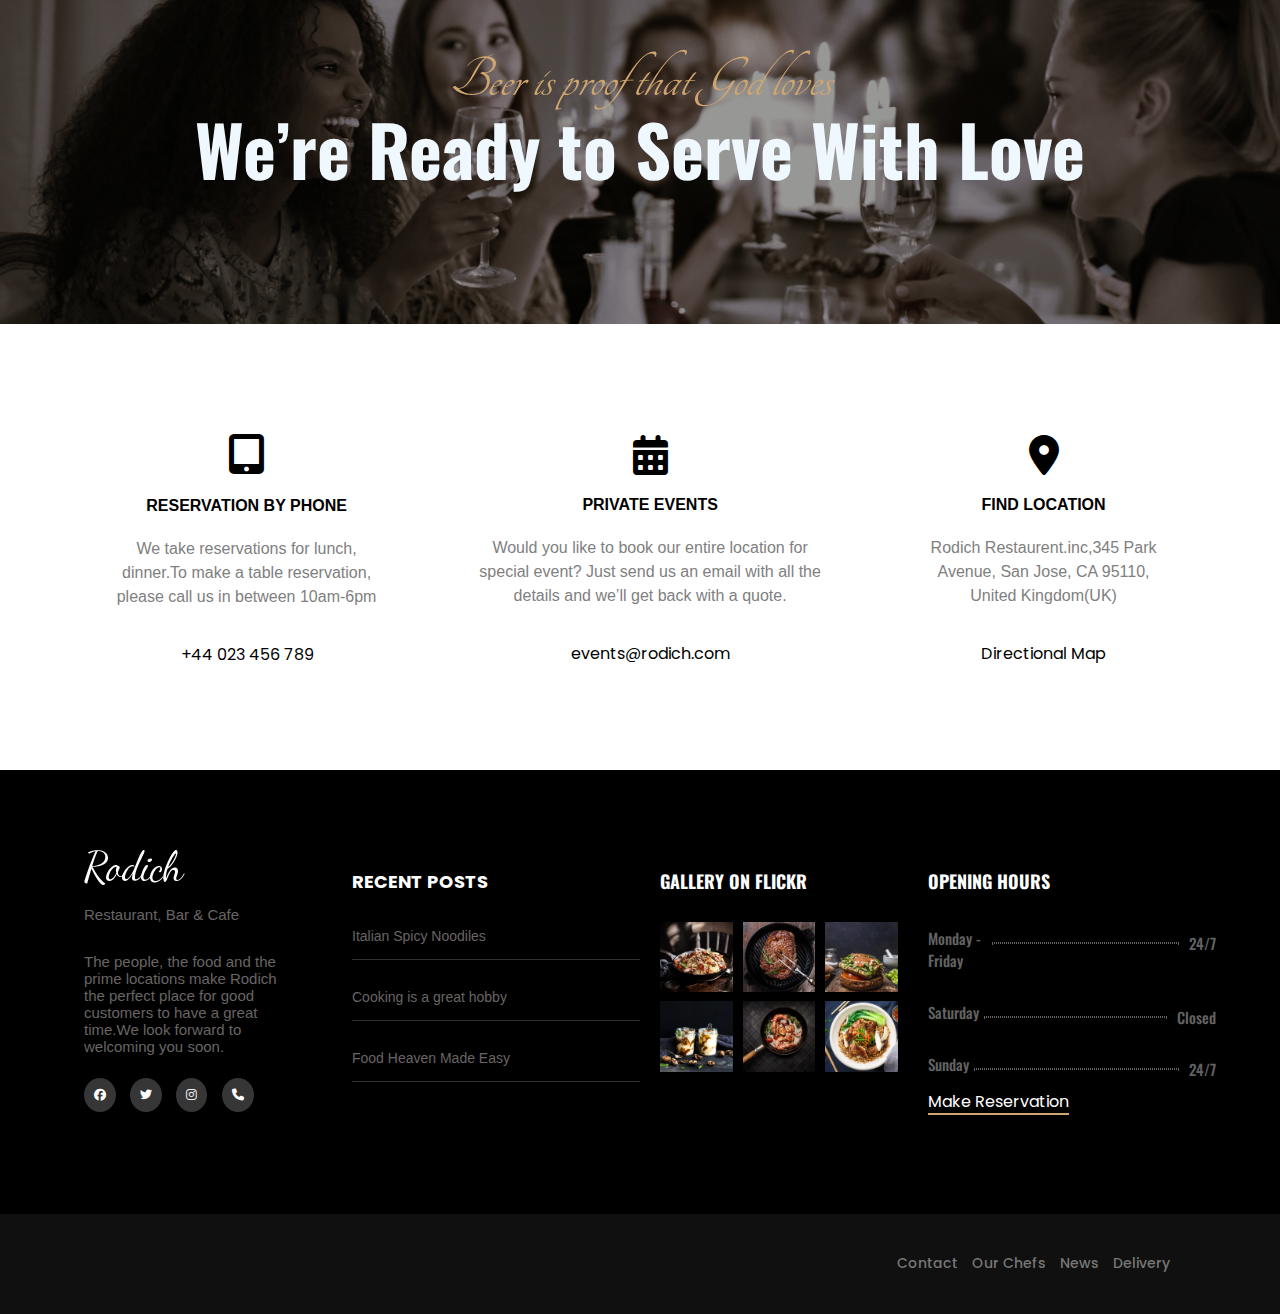
<file: Sidebar/Reservation.html>
<!DOCTYPE html>
<html lang="en">

<head>
  <meta charset="UTF-8">
  <meta name="viewport" content="width=device-width, initial-scale=1.0">
  <title>Đồ Án Nhóm 12</title>
  <link rel="stylesheet" href="/Reservation/Reservation.css">
  <link rel="stylesheet" href="/fontawesome-free-6.5.1-web/css/all.css">
</head>

<body>
  <div class="side_bar">
    <!-- SIDE_BAR-LOGO -->
    <div class="side_bar-logo"> <!-- 40% width -->
      <div class="logo">
        <img src="/img/logo.webp" alt="">
      </div>
      <!-- Your main content goes here -->
    </div>

    <!-- SIDE_BAR-ITEMS -->
    <div class="side_bar-items"> <!-- 60% width -->
      <a href="/Home.html">Home</a>
      <a href="Menu.html">Menu</a>
      <a class="flag" href="Reservation.html">Reservation</a>
      <a href="Page.html">Page</a>
      <a href="Blog.html">Blog</a>
      <a href="Contact.html">Contact</a>
      <a onclick="nhapGiaTri()" href=""><i class="fa-solid fa-magnifying-glass" style="font-size: 13px;"></i></a>
      <a href=""><i class="fa-solid fa-bag-shopping" style="font-size: 13px;"></i></a>
    </div>
  </div>
  <div class="reservation">

    <div class="reservation_form">
      <h3 style="line-height: 0.1;">Reservation Form</h3>
      <p style="font-family: 'Amatic SC', cursive; font-size: 40px;color:  #cfa670;line-height: 0.1;"><i>Booking your
          table only easily</i></p>
    </div>
    <div class="table">
      <img src="/img/35-354844_chef-png.png" style="height: 600px; float: right ;">
      <br>
      <br>
      <h1 style="text-align: center;width: 600px;">Reserve Your Table Online</h1>
      <p class="title_table" style="text-align: center;width: 600px; ">Take a look at Rodich’s fabulous menu. And then use our online booking
        system to book a table instantly!</p>
      </tr>
      <form action="process-form.php" method="post">
        <table style=" width: 600px;">
          <tr>
            <td>
              <form action="process-form.php" method="post">
                <label for="fullName"></label>
                <input type="text" id="fullName" name="fullName" required placeholder="Name">
            </td>
            <td>
              <label for="email"></label>
              <input type="text" id="email" name="email" required placeholder="Email">
            </td>
          </tr>
          <tr>
            <td>
              <label for="Phone"></label>
              <input type="tel" id="Phone" name="fullName" required placeholder="Phone">
            </td>
            <td>
              <label for="timne"></label>
              <input type="text" id="time" name="time" required placeholder="Time">
            </td>
          </tr>
          <tr>
            <td>
              <label for="bdaymonth"></label>
              <input type="date" id="bdaymonth" name="bdaymonth">
            </td>
            <td>
              <label for="people"></label>
              <input type="number" id="peolpe" name="people" required placeholder="How many people?">
            </td>
          </tr>
          <tr id="note">
            <td>
              <label for="note"></label>
              <input type="text" id="note" name="note" placeholder="Additional Notes">
            </td>
          </tr>
        </table>
        <button ><strong>MAKE A RESERVATION</strong></button>
      </form>
    </div>
  </div>
  <div class="inf_reservation">
    <br>
    <div class="inf_title">
      <p
        style="font-family:Tangerine, Arial, sans-serif;; font-size: 40px;color:  #cfa670; margin-top: 140px;line-height: 0.5;">
        <i>Beer is proof that God loves</i></p>
      <h1 style="font-size: 70px;color: aliceblue;margin-top:0px ;">We’re Ready to Serve With Love</h1>
    </div>
    <br>
    <br>
    <br>
    <table class="table_text" style="width: 1150px;margin: 0 auto; margin-top: 70px;">
      <tr>
        <td>
          <div> <a href=""><i class="fa-solid fa-tablet-screen-button"></i></a></div>
          <h4>RESERVATION BY PHONE</h4>
          <p>We take reservations for lunch, dinner.To make a table reservation, please call us in between 10am-6pm</p>
          <br>
          <a class="info_reser" href="tel:023 456 789" style="color: black;">+44 023 456 789</a>
        </td>
        <td>
          <div><i class="fa-solid fa-calendar-days"></i></div>
          <h4>PRIVATE EVENTS</h4>
          <p>Would you like to book our entire location for special event? Just send us an email with all the details
            and we’ll get back with a quote.</p>
          <br>
          <a class="info_reser" href="mailto:events@rodich.com" style="color: black;">events@rodich.com</a>
        </td>
        <td>
          <div><i class="fa-solid fa-location-dot"></i></div>
          <h4>FIND LOCATION</h4>
          <p>Rodich Restaurent.inc,345 Park Avenue, San Jose, CA 95110, United Kingdom(UK)</p>
          <br>
          <a class="info_reser" href="https://www.google.com/maps/place/H%E1%BB%8Dc+vi%E1%BB%87n+C%C3%B4ng+ngh%E1%BB%87+BCVT+c%C6%A1+s%E1%BB%9F+t%E1%BA%A1i+TP.HCM/@10.847987,106.7840898,17z/data=!3m1!4b1!4m6!3m5!1s0x31752772b245dff1:0xb838977f3d419d!8m2!3d10.847987!4d106.7866647!16s%2Fm%2F0119w781?hl=vi-VN&entry=ttu"
            style="color: black;">Directional Map</a>
        </td>
      </tr>
    </table>
  </div>
  <div class="footer">
    <div class="footer_container">
      <div class="rodich">
        <div class="rodich_container">
          <div class="logo_rodich">
            <a href="/Sidebar/Home.html"><img src="/img/logo.webp" alt=""></a>
          </div>
          <p class="rodich_title">Restaurant, Bar & Cafe</p>
          <p>The people, the food and the prime locations make Rodich the perfect place for good customers to have a
            great time.We look forward to welcoming you soon.</p>
          <div class="rodich_icon">
            <a href=""><i class="fa-brands fa-facebook" style="color: #ffffff;"></i></a>
            <a href=""><i class="fa-brands fa-twitter" style="color: #ffffff;"></i></a>
            <a href=""><i class="fa-brands fa-instagram" style="color: #f0f0f0;"></i></a>
            <a href=""><i class="fa-sharp fa-solid fa-phone" style="color: #ffffff;"></i></a>
          </div>
        </div>
      </div>
      <div class="post">
        <h3>RECENT POSTS</h3>
        <p>Italian Spicy Noodiles</p>
        <p>Cooking is a great hobby</p>
        <p>Food Heaven Made Easy</p>
      </div>
      <div class="flickr">
        <h3>GALLERY ON FLICKR</h3>
        <div class="flickr_img">
          <div><img src="/img/dish3.webp" alt=""></div>
          <div><img src="/img/dish4.webp" alt=""></div>
          <div><img src="/img/dish5.webp" alt=""></div>
          <div><img src="/img/dish6.webp" alt=""></div>
          <div><img src="/img/dish9.webp" alt=""></div>
          <div><img src="/img/dish8.webp" alt=""></div>
        </div>
      </div>
      <div class="opening_hours">
        <h3>OPENING HOURS</h3>
        <div class="discover_item">
          <div class="discover_items-sub">
            <p>Monday - Friday
            <div class="dotted-line"></div> <span class="price">24/7</span></p>
          </div>
        </div>
        <div class="discover_item">
          <div class="discover_items-sub">
            <p>Saturday
            <div class="dotted-line"></div> <span class="price">Closed</span></p>
          </div>
        </div>
        <div class="discover_item">
          <div class="discover_items-sub">
            <p>Sunday
            <div class="dotted-line"></div> <span class="price">24/7</span></p>
          </div>
        </div>
        <a href="./Reservation.html">Make Reservation</a>
      </div>
    </div>
    <div class="footer_contact">
      <div class="footer_link">
        <a href="/Sidebar/Contact.html">
          Contact
        </a>
        <a href="/Sidebar/Page.html">
          Our Chefs
        </a>
        <a href="/Sidebar/Blog.html">
          News
        </a>
        <a href="/Sidebar/Contact.html">
          Delivery
        </a>
      </div>
    </div>
  </div>
  <script>
  function nhapGiaTri() {
    var giaTri = prompt("Nhập thong tin:");
    console.log("Giá trị bạn vừa nhập là: " + giaTri);
}
  </script>
</body>

</html>
</file>
<file: Menu/Menu.css>
@import url("https://fonts.googleapis.com/css2?family=Bebas+Neue&family=Cormorant+Garamond:wght@300&family=Dancing+Script&family=EB+Garamond&family=Heebo&family=Montserrat:wght@400;600;700&family=Open+Sans:wght@300&family=Oswald:wght@500&family=Poppins:ital,wght@0,200;0,300;0,500;1,200&family=Space+Grotesk&family=Tangerine:wght@700&display=swap");

:root {
  --font-family: "Poppins", sans-serif;
  --color: #cfa670;
}

body {
  margin: 0;
  padding: 0;
  font-family: "Arial", sans-serif;
}
.menu_index {
  color: var(--color) !important;
}
.discover_items-sub p,
.price {
  padding-top: 20px;
  font-family: "Oswald", sans-serif;
  font-weight: 500;
  font-size: 15px;
}
.side_bar {
  z-index: 2;
  display: grid;
  grid-template-columns: 30% 70%;
  background-color: #000;
  position: fixed; /* Cố định sidebar */
  top: 0; /* Duyệt về phía trên */
  left: 0;
  right: 0;
}
.side_bar-items a {
  font-family: var(--font-family);
  text-decoration: none;
  padding: 0px 10px;
  color: #fcfbfb;
  line-height: 80px;
  font-size: 14px;
}
.side_bar-items a:hover {
  color: #cfa670;
}
.side_bar-items {
  padding-left: 100px;
}
.side_bar-items i {
  font-size: 10px;
}
.side_bar-logo .logo {
  margin-left: 160px;
  margin-top: 20px;
}
/* ------ Viết CSS Dưới Này ------------ */
.banner {
  position: relative;
}

.banner .img-banner {
  width: 100%;
  height: 450px;
  background-image: url(/img/1.webp);
  background-size: 100%;
  background-repeat: no-repeat;
  background-position: center;
}

.overlay {
  position: absolute;
  top: 0;
  left: 0;
  width: 100%;
  height: 450px;
  background-color: rgba(
    0,
    0,
    0,
    0.2
  ); /* Điều chỉnh màu và độ trong suốt của overlay */
}

.text-banner {
  position: absolute;
  z-index: 1;
  top: 50%;
  left: 50%;
  transform: translate(-50%, -50%); /* Đặt transform để căn giữa hoàn toàn */
  text-align: center; /* Căn giữa văn bản */
}

.text-banner h2 {
  font-size: 60px;
  color: #fcfbfb;
  font-family: "Oswald", sans-serif;
  line-height: 72px;
  margin-bottom: 20px;
  margin-top: 150px;
}

.text-banner h3 {
  font-size: 55px;
  color: #cfa670;
  font-family: "Tangerine", cursive;
  margin-top: 0;
}

.flex-container {
  display: flex;
  padding: 0 180px; /* Khoảng cách 180px ở cả hai mép */
}

.flex-item {
  flex: 1;
  padding: 20px;
  box-sizing: border-box;
}

.s1,
.m1 {
  font-size: 40px;
  color: #232323;
  font-family: Oswald, Arial, sans-serif;
  line-height: 24px;
}

.dish1 div {
  font-size: 15px;
  font-family: Oswald, Arial, sans-serif;
  color: #232323;
}

.l1 {
  display: flex;
  align-items: center;
  flex-grow: 1;
}

.bt1 {
  color: #ffffff;
  margin-top: 5px;
  line-height: 18px;
  padding: 0 10px;
  position: relative;
  text-transform: uppercase;
  margin-top: 22px;
  background-color: #cfa670;
  font-family: Cabin, Arial, sans-serif;
  border: none;
  font-size: 10px;
  height: 18px;
  margin-right: 10px;
  text-align: center;
}

.dotted-line {
  margin-top: 30px;
  border: 1px dotted #d2d1d1; /* 1px là độ dày của đường line, #000 là màu sắc của đường line */ /* Độ dài của đường line */
  height: 0;
  width: 70% !important; /* Đặt chiều cao là 0 để chỉ hiển thị đường line mà không chiếm không gian */
}

.cost {
  margin-left: 10px;
  margin-top: 25px;
}
.t1 {
  color: #999999 !important;
  font-size: 16px;
  font-family: Cabin, Arial, sans-serif;
  line-height: 24px;
  margin-bottom: 45px;
}

.banner2 {
  position: relative;
}

.banner2 .img-banner {
  width: 100%;
  height: 545px;
  background-image: url(/img/2.webp);
  background-size: cover;
  background-position: center;
  background-repeat: no-repeat;
  margin-bottom: 60px;
}

.banner2 .overlay {
  position: absolute;
  top: 0;
  left: 0;
  width: 100%;
  height: 545px;
  background-color: rgba(0, 0, 0, 0.2);
}

.banner2 .text-banner2 {
  position: absolute;
  z-index: 1;
  top: 7%;
  left: 50%;
  transform: translate(-50%, -50%);
  text-align: center;
  color: #fcfbfb;
}

.banner2 .text-banner2 h2 {
  margin-top: 0;
  font-family: Oswald, Arial, sans-serif;
  font-size: 100px;
  line-height: 90px;
}

.banner3 {
  position: relative;
}

.banner3 .img-banner {
  width: 100%;
  height: 545px;
  background-image: url(/img/3.webp);
  background-size: cover;
  background-position: center;
  background-repeat: no-repeat;
  margin-bottom: 60px;
}

.banner3 .overlay {
  position: absolute;
  top: 0;
  left: 0;
  width: 100%;
  height: 545px;
  background-color: rgba(0, 0, 0, 0.2);
}

.banner3 .text-banner3 {
  position: absolute;
  z-index: 1;
  top: 10%;
  left: 50%;
  transform: translate(-50%, -50%);
  text-align: center;
  color: #fcfbfb;
}

.banner3 .text-banner3 h2 {
  margin-top: 0;
  font-family: Oswald, Arial, sans-serif;
  font-size: 100px;
  line-height: 90px;
}

.banner4 {
  position: relative;
}

.banner4 .img-banner {
  width: 100%;
  height: 545px;
  background-image: url(/img/drink01.webp);
  background-size: cover;
  background-position: center;
  background-repeat: no-repeat;
  margin-bottom: 60px;
}

.banner4 .overlay {
  position: absolute;
  top: 0;
  left: 0;
  width: 100%;
  height: 545px;
  background-color: rgba(0, 0, 0, 0.2);
}

.banner4 .text-banner4 {
  position: absolute;
  z-index: 1;
  top: 50%;
  left: 50%;
  transform: translate(-50%, -50%);
  text-align: center;
  color: #fcfbfb;
}

.banner4 .text-banner4 h2 {
  margin-top: 0;
  font-family: Oswald, Arial, sans-serif;
  font-size: 100px;
  line-height: 90px;
}
/* ------------------------- */

/* -------FOOTER ---------- */
.footer {
  background: #000 !important;
}
.footer_container {
  padding-top: 80px;
  width: 90%;
  display: grid;
  grid-template-columns: 25% 25% 25% 25%; /* Chia thành 2 cột bằng nhau */
  margin: auto;
  padding-bottom: 100px;
}
.rodich {
  color: #696565;
  text-align: center;
  font-size: 15px;
  padding-left: 20px;
}
.rodich_title {
  padding-bottom: 15px;
}
.rodich_icon {
  margin-top: 30px;
}
.rodich_icon a {
  padding: 10px;
  border-radius: 50%;
  background-color: #363636;
  color: #696565;
  margin-right: 10px;
  font-size: 12px;
  transition: 0.5s;
}
.rodich_icon a:hover {
  background-color: #cfa670;
  color: #fff;
}
.rodich_container {
  width: 80%;
  text-align: left;
}
.post {
  color: #696565;
}
.post p {
  border-bottom: solid 1px #303030;
  padding: 15px 0px;
  font-size: 14px;
}
.post h3 {
  color: #fff;
  font-size: 18px;
  font-family: var(--font-family);
}
.flickr {
  margin-right: 20px;
  margin-left: 20px;
}
.flickr_img {
  display: grid;
  grid-template-rows: repeat(2, auto); /* Ba hàng với chiều cao tự động */
  grid-template-columns: repeat(
    3,
    1fr
  ); /* Hai cột với chiều rộng tự động chia đều */
}
.flickr h3 {
  color: #fff;
  font-size: 18px;
  padding-bottom: 10px;
}
.flickr_img img {
  width: 100%;
}
.flickr_img div {
  margin-right: 10px;
  margin-bottom: 5px;
}
.opening_hours {
  color: #636363;
}
.opening_hours div p {
  padding: 15px 0px;
  margin-top: 0;
  margin-bottom: 0;
}
.opening_hours a {
  border-bottom: solid 2px #cfa670;
  text-decoration: none;
  font-family: var(--font-family);
  color: #fff;
  font-size: 16px;
}
.opening_hours a:hover {
  color: #cfa670;
}
.opening_hours h3 {
  color: #fff;
  font-size: 18px;
}
.opening_hours .discover_item {
  padding-bottom: 0;
  font-family: var(--font-family);
}
.opening_hours .discover_item .dotted-line {
  margin-top: 30px;
  margin-left: 5px;
  border: dotted 1px #636363;
}
.discover_items-sub {
  display: flex;
}
.footer .dotted-line {
  border: 1px dotted #cfa670; /* 1px là độ dày của đường line, #000 là màu sắc của đường line */
  width: 100%; /* Độ dài của đường line */
  height: 0;
  margin-top: 38px;
  margin-right: 10px;
}
/* --------------------------------------------- */
.footer_contact {
  background-color: #101010;
  height: 100px;
  display: flex;
  align-items: center;
  justify-content: right;
}
.footer_link {
  text-align: right;
  padding-right: 100px;
}
.footer_link a {
  margin-right: 10px;
  text-decoration: none;
  color: #777;
  font-weight: 500;
  font-family: var(--font-family);
  font-size: 14px;
  transition: 0.5s;
}
.footer_link a:hover {
  color: #fff;
}
.post p {
  border-bottom: solid 1px #303030;
  padding: 15px 0px;
  font-size: 14px;
  transition: 0.5s;
}
.post p:hover {
  color:var(--color);
}
</file>
<file: Page/Page.css>
@import url("https://fonts.googleapis.com/css2?family=Bebas+Neue&family=Cormorant+Garamond:wght@300&family=Dancing+Script&family=EB+Garamond&family=Heebo&family=Montserrat:wght@400;600;700&family=Open+Sans:wght@300&family=Oswald:wght@500&family=Poppins:ital,wght@0,200;0,300;0,500;1,200&family=Space+Grotesk&family=Tangerine:wght@700&display=swap");

:root {
  --font-family: "Poppins", sans-serif;
  --color: #cfa670;
}

body {
  margin: 0;
  padding: 0;
  font-family: "Arial", sans-serif;
}

.side_bar {
  display: grid;
  grid-template-columns: 30% 70%;
  background-color: #000;
  position: fixed; /* Cố định sidebar */
  top: 0; /* Duyệt về phía trên */
  left: 0;
  right: 0;
}
.discover_items-sub p,
.price {
  padding-top: 20px;
  font-family: "Oswald", sans-serif;
  font-weight: 500;
  font-size: 15px;
}
.side_bar-items a {
  font-family: var(--font-family);
  text-decoration: none;
  padding: 0px 10px;
  color: #fcfbfb;
  line-height: 80px;
  font-size: 14px;
}
.side_bar-items {
  padding-left: 100px;
}
.side_bar-items a:hover {
  color: #cfa670;
}
.side_bar-items i {
  font-size: 10px;
}
.side_bar-logo .logo {
  margin-left: 160px;
  margin-top: 20px;
}
/* ------ Viết CSS Dưới Này ------------ */
.page {
  color: #cfa670 !important;
}
.page_title {
  background: url(/img/1.webp);
  margin-top: 80px;
}
.page_detail {
  width: 80%;
  margin: auto;
  text-align: center;
  padding: 30px 0px;
}
.page_detail h3 {
  font-size: 50px;
  color: #fff;
  font-family: "Oswald", sans-serif;
  font-weight: lighter;
  margin-bottom: 0px;
}
.page_detail p {
  font-size: 40px;
  color: #cfa670;
  font-family: "Dancing Script", cursive;
  font-weight: lighter;
  margin-bottom: 50px;
  margin-top: 0;
}
/* ------------------------------ */
#about_us {
  display: grid;
  grid-template-columns: 50% 50%;
  text-align: center;
  padding-top: 80px;
}
#about_us .content {
  width: 50%;
  margin: auto;
}
.content h2 {
  font-size: 35px;
  margin-top: 0;
  font-family: "Heebo", sans-serif;
  margin-bottom: 0;
}
.content h3 {
  font-size: 50px;
  color: var(--color);
  font-family: "Dancing Script", cursive;
  font-weight: lighter;
  margin-bottom: 0px;
}
.content p {
  font-size: 18px;
  color: rgb(145, 143, 141);
  font-family: "Heebo", sans-serif;
  margin-bottom: 0;
}
.content a {
  color: #000;
  text-decoration: none;
  font-family: "Heebo", sans-serif;
  font-weight: bold;
  font-size: 20px;
  border-bottom: 3px solid #cfa670;
  transition: 0.5s;
}
/* Hover */
.content a:hover {
  color: #cfa670;
}
.content_img {
  display: flex;
  margin-top: 80px;
}
.img_item {
  margin-right: 10px;
}
.img_item img {
  border-radius: 10px;
}
.content_sign {
  padding: 10px 0px;
}
/* ------------------------------ */
hr {
  background-color: #c2bebe;
  width: 80%;
  margin-top: 100px;
}
.modern {
}
.modern_contain {
  display: grid;
  grid-template-columns: 50% 50%;
  text-align: center;
  padding-top: 50px;
  margin-bottom: 80px;
}
.modern_detail {
  width: 70%;
  margin: auto;
  text-align: center;
}
.modern_detail h3 {
  font-size: 50px;
  color: var(--color);
  font-family: "Dancing Script", cursive;
  font-weight: lighter;
  margin-bottom: 0px;
}
.modern_detail h2 {
  font-size: 40px;
  margin-top: 0;
  font-family: "Heebo", sans-serif;
  margin-bottom: 0;
}
.modern_detail p {
  font-size: 17px;
  color: rgb(145, 143, 141);
  font-family: "Heebo", sans-serif;
  margin-bottom: 0;
}
.modern_img {
  margin-top: 80px;
  margin-left: 40px;
}
.modern_img img {
  width: 70%;
  border-radius: 10px;
}
.modern_detail a {
  text-decoration: none;
  color: #000;
  font-family: var(--font-family);
  border-bottom: solid 3px var(--color);
}
.modern_detail a:hover {
  color: #cfa670;
}
.page_staff {
  padding-bottom: 100px;
}
/* ----------------------------------- */
.number_page {
  background: url(/img/page02.webp);
}
.number_page div {
  text-align: center;
}
.layout_page {
  display: grid;
  grid-template-columns: repeat(4, 1fr);
  background-color: rgba(0, 0, 0, 0.9);
  padding: 50px 0px;
}
.layout_page div h3 {
  font-size: 50px;
  color: #fff;
  font-family: "Oswald", sans-serif;
  font-weight: lighter;
  margin-bottom: 0px;
}
.layout_page div p {
  color: #fff;
  font-family: var(--font-family);
  font-size: 14px;
}
/* ------------------------------------ */
.staff_title h3 {
  font-size: 50px;
  color: var(--color);
  font-family: "Dancing Script", cursive;
  font-weight: lighter;
  margin-bottom: 0px;
  text-align: center;
  margin-bottom: 0;
}
.staff_title p {
  font-size: 40px;
  color: #000;
  font-family: "Oswald", sans-serif;
  font-weight: lighter;
  margin-bottom: 40px;
  text-align: center;
  margin-top: 0;
}
.staff_items {
  display: grid;
  grid-template-columns: repeat(3, 1fr);
  margin: 0px 80px;
}
.staff_items div {
  width: 90%;
  margin: auto;
  text-align: center;
}
.staff_items div img {
  width: 100%;
}
.staff_items div h2 {
  color: #232323;
  margin-bottom: 0;
  margin-top: 25px;
  font-family: "Oswald", sans-serif;
  font-size: 18px;
}
.staff_items div h3 {
  margin-top: 0;
  font-family: var(--font-family);
  font-size: 16px;
}
.staff_items div p {
  font-family: var(--font-family);
  font-size: 15px;
  color: #777;
}
.dotted-line {
  border: 1px dotted #cfa670; /* 1px là độ dày của đường line, #000 là màu sắc của đường line */
  width: 100%; /* Độ dài của đường line */
  height: 0;
  margin-top: 38px;
  margin-right: 10px;
}
/* ---------------------------------------------- */
.footer {
  background: #000 !important;
}
.footer_container {
  padding-top: 80px;
  width: 90%;
  display: grid;
  grid-template-columns: 25% 25% 25% 25%; /* Chia thành 2 cột bằng nhau */
  margin: auto;
  padding-bottom: 100px;
}
.rodich {
  color: #696565;
  text-align: center;
  font-size: 15px;
  padding-left: 20px;
}
.rodich_title {
  padding-bottom: 15px;
}
.rodich_icon {
  margin-top: 30px;
}
.rodich_icon a {
  padding: 10px;
  border-radius: 50%;
  background-color: #363636;
  color: #696565;
  margin-right: 10px;
  font-size: 12px;
  transition: 0.5s;
}
.rodich_icon a:hover {
  background-color: #cfa670;
  color: #fff;
}
.rodich_container {
  width: 80%;
  text-align: left;
}
.post {
  color: #696565;
}
.post p {
  border-bottom: solid 1px #303030;
  padding: 15px 0px;
  font-size: 14px;
}
.post h3 {
  color: #fff;
  font-size: 18px;
  font-family: var(--font-family);
  transition: 0.5s;
}
.post p:hover {
  color: var(--color);
}
.flickr {
  margin-right: 20px;
  margin-left: 20px;
}
.flickr_img {
  display: grid;
  grid-template-rows: repeat(2, auto); /* Ba hàng với chiều cao tự động */
  grid-template-columns: repeat(
    3,
    1fr
  ); /* Hai cột với chiều rộng tự động chia đều */
}
.flickr h3 {
  color: #fff;
  font-size: 18px;
  padding-bottom: 10px;
}
.flickr_img img {
  width: 100%;
}
.flickr_img div {
  margin-right: 10px;
  margin-bottom: 5px;
}
.opening_hours {
  color: #636363;
}
.opening_hours div p {
  padding: 15px 0px;
  margin-top: 0;
  margin-bottom: 0;
}
.opening_hours a {
  border-bottom: solid 2px #cfa670;
  text-decoration: none;
  font-family: var(--font-family);
  color: #fff;
  font-size: 16px;
}
.opening_hours a:hover {
  color: #cfa670;
}
.opening_hours h3 {
  color: #fff;
  font-size: 18px;
}
.opening_hours .discover_item {
  padding-bottom: 0;
  font-family: var(--font-family);
}
.opening_hours .discover_item .dotted-line {
  margin-top: 30px;
  margin-left: 5px;
  border: dotted 1px #636363;
}
.discover_items-sub {
  display: flex;
}
.dotted-line {
  border: 1px dotted #696565; /* 1px là độ dày của đường line, #000 là màu sắc của đường line */
  width: 100%; /* Độ dài của đường line */
  height: 0;
  margin-top: 38px;
  margin-right: 10px;
}
/* --------------------------------------------- */
.footer_contact {
  background-color: #101010;
  height: 100px;
  display: flex;
  align-items: center;
  justify-content: right;
}
.footer_link {
  text-align: right;
  padding-right: 100px;
}
.footer_link a {
  margin-right: 10px;
  text-decoration: none;
  color: #777;
  font-weight: 500;
  font-family: var(--font-family);
  font-size: 14px;
  transition: 0.5s;
}
.footer_link a:hover {
  color: #fff;
}
.post p {
  border-bottom: solid 1px #303030;
  padding: 15px 0px;
  font-size: 14px;
  transition: 0.5s;
}
.post p:hover {
  color:var(--color);
}
</file>
<file: Reservation/Reservation.css>
@import url('https://fonts.googleapis.com/css2?family=Bebas+Neue&family=Cormorant+Garamond:wght@300&family=Dancing+Script&family=EB+Garamond&family=Heebo&family=Montserrat:wght@400;600;700&family=Open+Sans:wght@300&family=Oswald:wght@500&family=Poppins:ital,wght@0,200;0,300;0,500;1,200&family=Space+Grotesk&family=Tangerine:wght@700&display=swap');

:root {
  --font-family: "Poppins", sans-serif;
  --color: #cfa670;
}

body {
  margin: 0;
  padding: 0;
  font-family: "Arial", sans-serif;
}

.side_bar {
  display: grid;
  grid-template-columns: 30% 70%;
  background-color: #000;
  position: fixed;
  /* Cố định sidebar */
  top: 0;
  /* Duyệt về phía trên */
  left: 0;
  right: 0;
  z-index: 1;
}
.discover_items-sub p,
.price {
  padding-top: 20px;
  font-family: "Oswald", sans-serif;
  font-weight: 500;
  font-size: 15px;
}
.flag{
  color: var(--color) !important;
}
.side_bar-items a {
  font-family: var(--font-family);
  text-decoration: none;
  padding: 0px 10px;
  color: #fcfbfb;
  line-height: 80px;
  font-size: 14px;
}

.side_bar-items {
  padding-left: 100px;
}

.side_bar-items i {
  font-size: 10px;
}

.side_bar-logo .logo {
  margin-left: 160px;
  margin-top: 20px;
}
#Home_index{
  color: var(--color) !important;
}
.reservation {
  margin-top: 60px;
  position: relative;
  overflow: hidden;
}

.reservation::before {
  content: "";
  position: absolute;
  top: 0;
  left: 0;
  width: 100%;
  height: 100%;
  background-image: url("/img/1.webp");
  background-repeat: no-repeat;
  background-size: 100%;
  z-index: -2;
}
.title_table{
  font-family: var(--font-family);
  color:#888;
  margin-top: 0;
}
.reservation_form {
  text-align: center;
  font-family: Arial;
  margin-top: 100px;
  color: #fcfbfb;
  font-size: 60px;
}
.reservation_form i{
  font-family: 'Dancing Script', cursive;
  font-size: 50px;
}
.table {
  margin-right: 100px;
  margin-left: 200px;
  margin-top: 150px;
  align-items: center;
}
.table h1{
  margin-bottom: 0;
}
.table form{
  padding-bottom: 80px;
}

.table table th, tr {
  color: #000;
  text-align: center;
}

.table input {
  background-color: rgb(255, 255, 255);
  width: 250px;
  height: 30px;
  padding: 20px;
  align-items: center;
  margin-left: -55px;
  font-family: var(--font-family);
}

.table button {
  background-color: rgb(0, 0, 0);
  width: 630px;
  height: 50px;
  color: #fcfbfb;
  align-items: center;
  margin-left: -10px;
  transition: 0.5s;
  font-family: var(--font-family);
  font-weight:lighter;
  margin-top: 20px;
}

.table button:hover {
  background-color: var(--color);
  border: none;
}

#note input {
  width: 250px;
  height: 80px;
  align-items: center;
}

.inf_reservation {
  position: relative;
  overflow: hidden;
}

.inf_title::before {
  content: "";
  position: absolute;
  top: 0;
  left: 0;
  width: 100%;
  height: 100%;
  background-image: url("/img/pexels-andrea-piacquadio-3937468.jpg");
  background-repeat: no-repeat;
  background-size: 100%, 80%;
  z-index: -1;
}

.inf_title {
  text-align: center;
}
.inf_title p{
  margin-bottom: 0;
}
.inf_title i{
  font-size: 60px;
}

.inf_reservation table tr, td {
  align-items: center;
  padding-left: 45px;
  padding-right: 45px;
}

.inf_reservation p, a {
  color: gray;
  text-decoration: none;
  line-height: 1.5;
}

h1, h3 {
  font-family: oswald;
}

.table_text{
  padding-top: 60px;
}
.table_text i{
  font-size: 40px;
  color: #000;
}
.info_reser{
  font-family: var(--font-family);
  color: #636363;
}
/* -------FOOTER ---------- */
.footer {
  background: #000;
  margin-top: 100px;
}
.footer_container{
  padding-top:80px;
  width: 90%;
  display: grid;
  grid-template-columns: 25% 25% 25% 25%; /* Chia thành 2 cột bằng nhau */
  margin: auto;
  padding-bottom: 100px;
}
.rodich{
  color: #696565;
  text-align: center;
  font-size:15px;
  padding-left: 20px;
}
.rodich_title{
  padding-bottom: 15px;
}
.rodich_icon{
  margin-top: 30px;
}
.rodich_icon a{
  padding: 10px;
  border-radius: 50%;
  background-color: #363636;
  color: #696565;
  margin-right: 10px;
  font-size: 12px;
  transition: 0.5s;
}
.rodich_icon a:hover{
  background-color: #cfa670;
  color: #fff;
}
.rodich_container{
  width: 80%;
  text-align: left;
}
.post
{
  color: #696565;
}
.post p{
  border-bottom: solid 1px #303030;
  padding: 15px 0px;
  font-size: 14px;
}
.post h3{
  color:#fff;
  font-size: 18px;
  font-family: var(--font-family);

}
.flickr{
  margin-right: 20px;
  margin-left: 20px;
}
.flickr_img{
  display: grid;
  grid-template-rows: repeat(2, auto); /* Ba hàng với chiều cao tự động */
  grid-template-columns: repeat(3, 1fr); /* Hai cột với chiều rộng tự động chia đều */
}
.flickr h3{
  color: #fff;
  font-size: 18px;
  padding-bottom:10px;
}
.flickr_img img{
  width: 100%;
}
.flickr_img div{
  margin-right: 10px;
  margin-bottom: 5px;
}
.opening_hours{
  color: #636363;
}
.opening_hours div p{
  padding: 15px 0px;
  margin-top: 0;
  margin-bottom: 0;
}
.opening_hours a{
  border-bottom: solid 2px #cfa670;
  text-decoration: none;
  font-family: var(--font-family);
  color:#fff;
  font-size: 16px;
}
.opening_hours a:hover{
  color:#cfa670;
}
.opening_hours h3{
  color: #fff;
  font-size: 18px;
}
.opening_hours .discover_item{
  padding-bottom: 0;
  font-family: var(--font-family);
}
.opening_hours .discover_item .dotted-line{
  margin-top: 30px;
  margin-left: 5px;
  border: dotted 1px #636363;
}
.discover_items-sub{
  display: flex;
}
.dotted-line{
  border: 1px dotted #cfa670; /* 1px là độ dày của đường line, #000 là màu sắc của đường line */
  width: 100%; /* Độ dài của đường line */
  height: 0;
  margin-top: 38px;
  margin-right: 10px;
}
/* --------------------------------------------- */
.footer_contact{
  background-color: #101010;
  height: 100px;
  display: flex;
  align-items: center;
  justify-content: right;
}
.footer_link{
  text-align: right;
  padding-right: 100px;
}
.footer_link a{
  margin-right: 10px;
  text-decoration: none;
  color: #777;
  font-weight: 500;
  font-family: var(--font-family);
  font-size: 14px;
  transition: 0.5s;
}
.footer_link a:hover{
  color: #fff;
}
.post p {
  border-bottom: solid 1px #303030;
  padding: 15px 0px;
  font-size: 14px;
  transition: 0.5s;
}
.post p:hover {
  color:var(--color);
}
</file>
